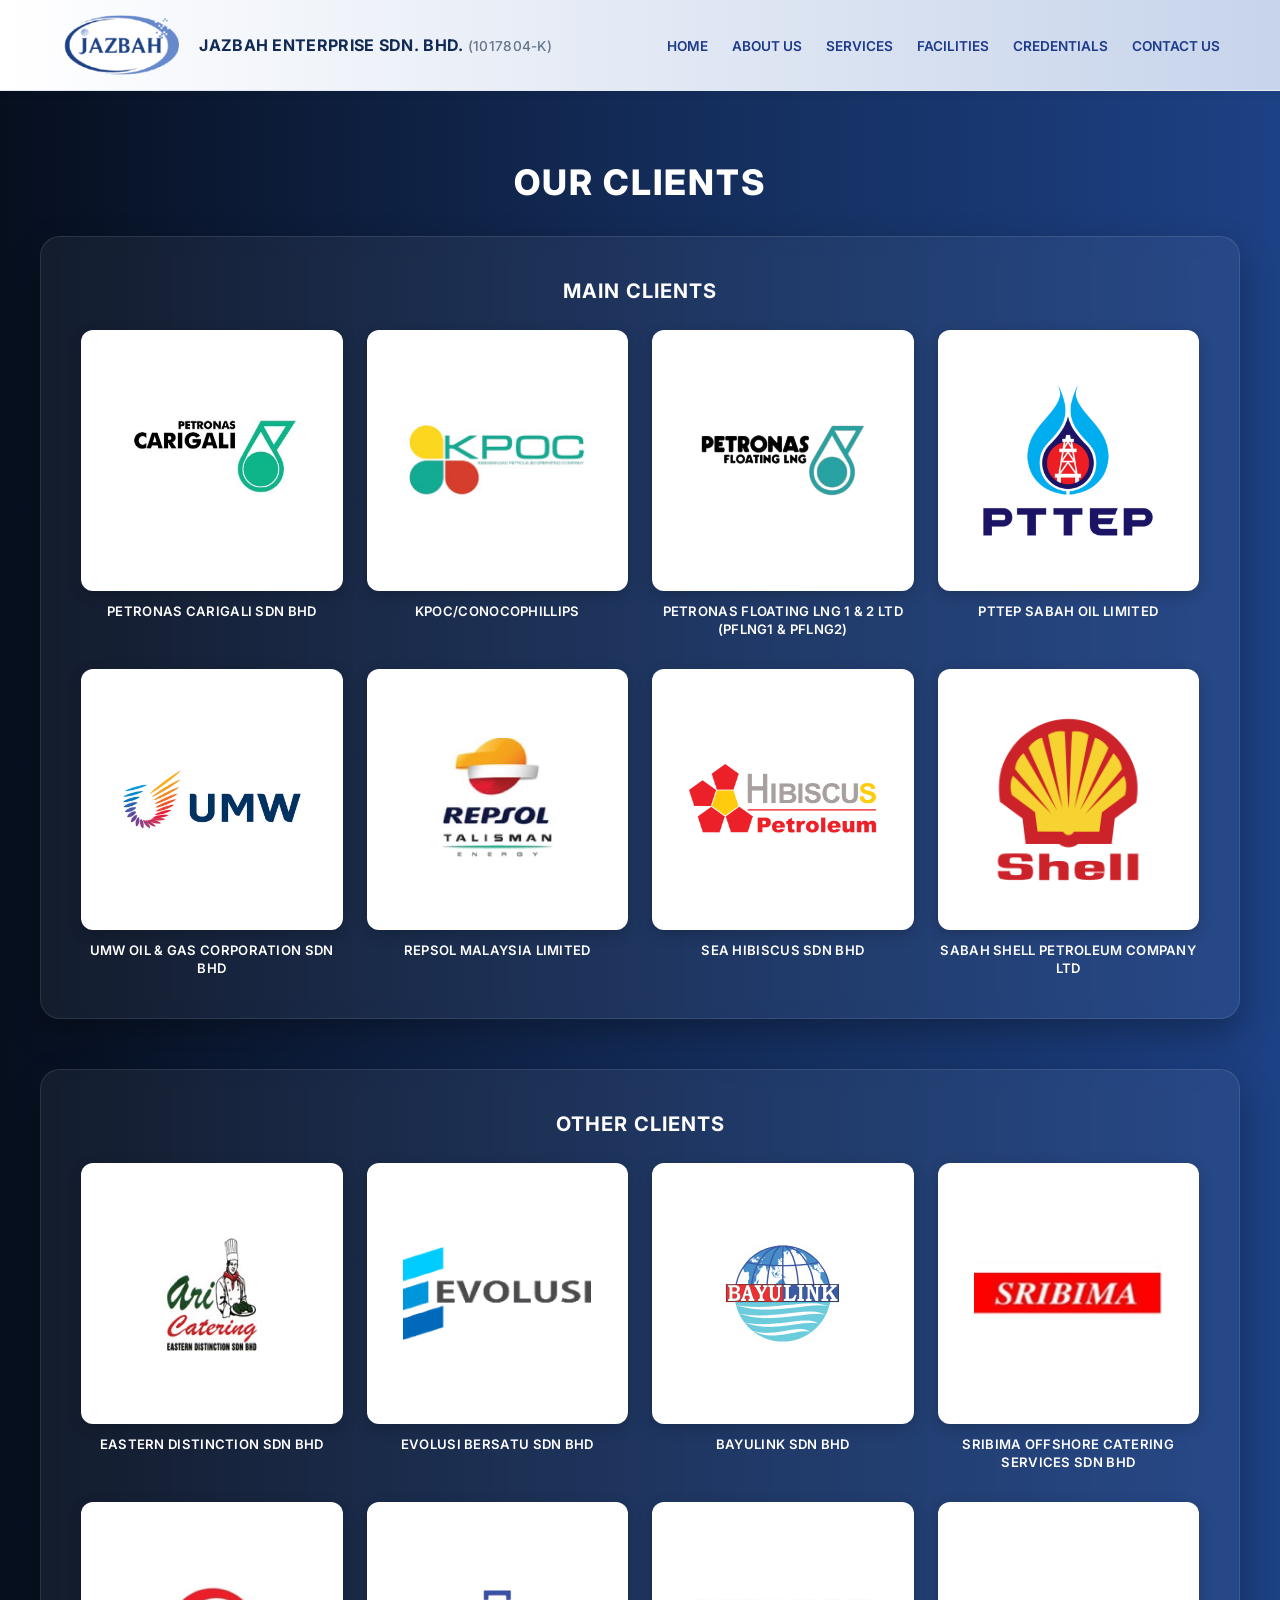
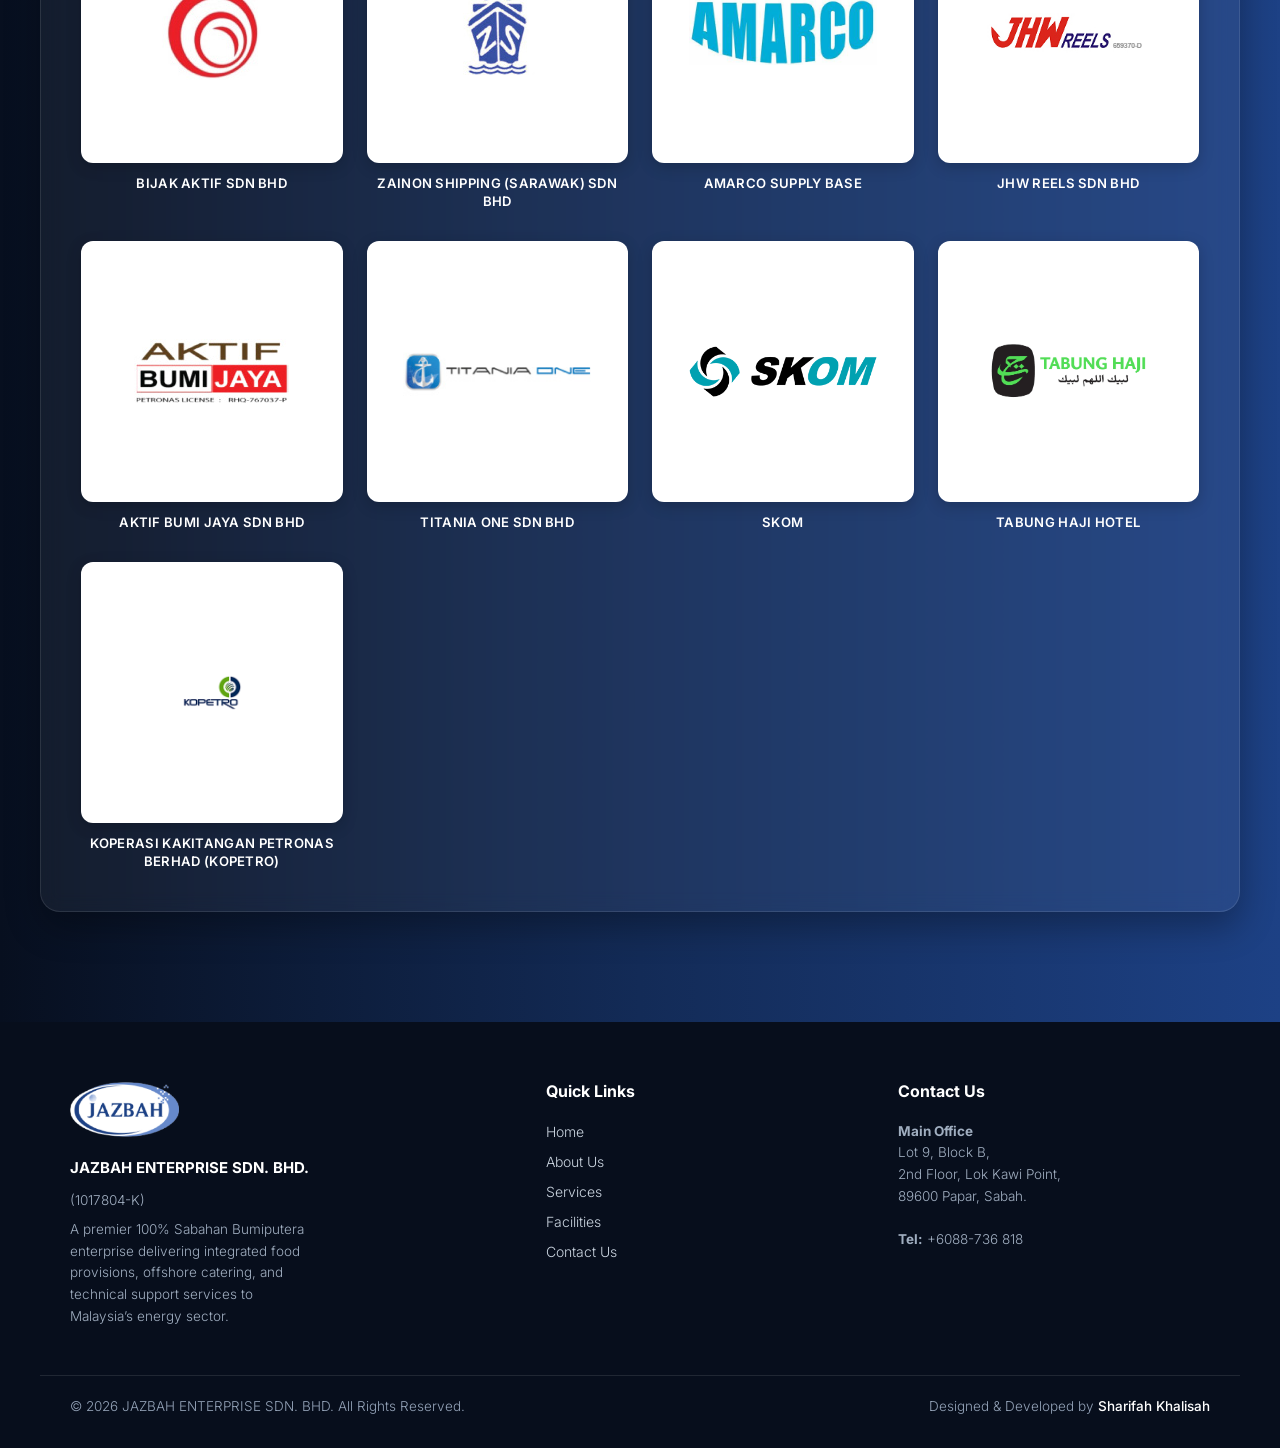
<file: clients.html>
<!DOCTYPE html>
<html lang="en">
<head>
    <meta charset="UTF-8">
    <meta name="viewport" content="width=device-width, initial-scale=1.0">
    <title>Jazbah Enterprise | Our Clients</title>
    
    <link rel="preconnect" href="https://fonts.googleapis.com">
    <link rel="preconnect" href="https://fonts.gstatic.com" crossorigin>
    <link href="https://fonts.googleapis.com/css2?family=Montserrat:wght@400;500;600;700;800&display=swap" rel="stylesheet">
    
    <link rel="stylesheet" href="css/style.css">
</head>
<body>

    <header class="main-header">
    <div class="nav-container">
        <a href="index.html" class="logo-area">
            <img src="images/jazbah-logo.png" alt="Jazbah Logo" class="nav-logo">
            <span class="logo-text">JAZBAH ENTERPRISE SDN. BHD. <span class="reg-num">(1017804-K)</span></span>
        </a>
        
        <!-- HAMBURGER BUTTON (MOBILE) -->
        <button class="hamburger-btn" id="hamburgerBtn" aria-label="Toggle Navigation">
            <span class="bar"></span>
            <span class="bar"></span>
            <span class="bar"></span>
        </button>

        <nav class="navbar" id="navMenu">  
            <ul class="nav-links">
                <!-- Tukar class="active" mengikut halaman fail masing-masing -->
                <li><a href="index.html">Home</a></li>
                <li><a href="about.html">About Us</a></li>
                <li><a href="services.html">Services</a></li>
                <li><a href="facilities.html">Facilities</a></li>
                <li class="dropdown">
                    <a href="javascript:void(0);" class="dropdown-trigger">Credentials</a>
                    <ul class="dropdown-menu">
                        <li><a href="projects.html">Projects</a></li>
                        <li><a href="clients.html" class="active">Clients</a></li>
                        <li><a href="license.html">License</a></li>
                    </ul>
                </li>
                <li><a href="contact.html">Contact Us</a></li>
            </ul>
        </nav>
    </div>
</header>

    <!-- CLIENTS SECTION -->
    <section class="clients-section">
        <div class="section-container">
            
            <div class="clients-header">
                <h2 class="clients-title">OUR CLIENTS</h2>
            </div>

            <!-- MAIN CLIENTS (8 CLIENTS) -->
<div class="clients-card">
    <h3 class="clients-subtitle">MAIN CLIENTS</h3>
    <div class="clients-grid main-clients-grid">
        
        <div class="client-item">
            <div class="client-box"><img src="images/client1.jpg" alt="Petronas Carigali"></div>
            <span class="client-name">PETRONAS CARIGALI SDN BHD</span>
        </div>

        <div class="client-item">
            <div class="client-box"><img src="images/kpoc.png" alt="KPOC"></div>
            <span class="client-name">KPOC/CONOCOPHILLIPS</span>
        </div>

        <div class="client-item">
            <div class="client-box"><img src="images/petronasfloating.png" alt="Petronas Floating LNG"></div>
            <span class="client-name">PETRONAS FLOATING LNG 1 & 2 LTD
(PFLNG1 & PFLNG2)</span>
        </div>

        <div class="client-item">
            <div class="client-box"><img src="images/pttep.png" alt="PTTEP"></div>
            <span class="client-name">PTTEP SABAH OIL LIMITED</span>
        </div>

        <div class="client-item">
            <div class="client-box"><img src="images/umw.jpg" alt="UMW Oil & Gas"></div>
            <span class="client-name">UMW OIL & GAS
CORPORATION 
SDN BHD</span>
        </div>

        <div class="client-item">
            <div class="client-box"><img src="images/repsol.jpg" alt="Repsol"></div>
            <span class="client-name">REPSOL MALAYSIA LIMITED</span>
        </div>

        <div class="client-item">
            <div class="client-box"><img src="images/sea.png" alt="Sapura Energy"></div>
            <span class="client-name">SEA HIBISCUS SDN BHD</span>
        </div>

        <div class="client-item">
            <div class="client-box"><img src="images/shell.png" alt="Shell Malaysia"></div>
            <span class="client-name">SABAH SHELL PETROLEUM COMPANY LTD</span>
        </div>

    </div>
</div>

           <!-- OTHER CLIENTS (13 CLIENTS) -->
<div class="clients-card other-clients-card">
    <h3 class="clients-subtitle">OTHER CLIENTS</h3>
    <div class="clients-grid other-clients-grid">

        <div class="client-item">
            <div class="client-box"><img src="images/aricat.jpg" alt="Aricat"></div>
            <span class="client-name">EASTERN DISTINCTION SDN BHD</span>
        </div>

        <div class="client-item">
            <div class="client-box"><img src="images/evolusi.png" alt="Evolusi Resources"></div>
            <span class="client-name">EVOLUSI BERSATU SDN BHD</span>
        </div>

        <div class="client-item">
            <div class="client-box"><img src="images/bayulink.png" alt="Bayulink"></div>
            <span class="client-name">BAYULINK SDN BHD</span>
        </div>

        <div class="client-item">
            <div class="client-box"><img src="images/sribima.jpg" alt="Sribima"></div>
            <span class="client-name">SRIBIMA OFFSHORE CATERING
SERVICES SDN BHD</span>
        </div>

        <div class="client-item">
            <div class="client-box"><img src="images/bijak.jpg" alt="Bijak"></div>
            <span class="client-name">BIJAK AKTIF SDN BHD </span>
        </div>

        <div class="client-item">
            <div class="client-box"><img src="images/zainon.jpg" alt="Zainon Enterprise"></div>
            <span class="client-name">ZAINON SHIPPING
(SARAWAK) SDN BHD</span>
        </div>

        <div class="client-item">
            <div class="client-box"><img src="images/amarco.jpg" alt="Amarco"></div>
            <span class="client-name">AMARCO SUPPLY BASE</span>
        </div>

        <div class="client-item">
            <div class="client-box"><img src="images/jhw.jpg" alt="JHW Offshore"></div>
            <span class="client-name">JHW REELS SDN BHD</span>
        </div>

        <div class="client-item">
            <div class="client-box"><img src="images/aktif.jpg" alt="Aktif Sekilas"></div>
            <span class="client-name">AKTIF BUMI JAYA SDN BHD</span>
        </div>

        <div class="client-item">
            <div class="client-box"><img src="images/titania.jpg" alt="Titania"></div>
            <span class="client-name">TITANIA ONE 
SDN BHD</span>
        </div>

        <div class="client-item">
            <div class="client-box"><img src="images/skom.png" alt="SKOMade"></div>
            <span class="client-name">SKOM</span>
        </div>

        <div class="client-item">
            <div class="client-box"><img src="images/tbghaji.png" alt="Tabung Haji"></div>
            <span class="client-name">Tabung Haji Hotel</span>
        </div>

        <div class="client-item">
            <div class="client-box"><img src="images/kopetro.png" alt="Kopetro"></div>
            <span class="client-name">KOPERASI KAKITANGAN PETRONAS
BERHAD (KOPETRO)</span>
        </div>

    </div>
</div>

        </div>
    </section>

    <footer class="main-footer">
    <div class="footer-container">
        <div class="footer-logo">
            <img src="images/jazbah-logo.png" alt="Jazbah Logo" class="footer-logo-img">
            <p class="company-name">JAZBAH ENTERPRISE SDN. BHD.</p>
            <p class="reg-num">(1017804-K)</p>
            <p class="footer-desc">A premier 100% Sabahan Bumiputera<br>enterprise delivering integrated food<br> provisions, offshore catering, and <br>technical support services to<br> Malaysia’s energy sector.</p>
        </div>
        <div class="footer-nav">
            <p class="footer-title">Quick Links</p>
            <ul class="footer-nav-links">
                <li><a href="index.html">Home</a></li>
                <li><a href="about.html">About Us</a></li>
                <li><a href="services.html">Services</a></li>
                <li><a href="facilities.html">Facilities</a></li>
                <li><a href="contact.html">Contact Us</a></li>
            </ul>
        </div>
        <div class="footer-contact">
            <p class="footer-title">Contact Us</p>
            <p><strong>Main Office</strong><br>
            Lot 9, Block B,<br>
            2nd Floor, Lok Kawi Point,<br>
            89600 Papar, Sabah.<br><br>
            <strong>Tel:</strong> +6088-736 818</p>
        </div>
    </div>

    <div class="footer-bottom">
        <p>&copy; 2026 JAZBAH ENTERPRISE SDN. BHD. All Rights Reserved.</p>
        <p class="developer-credit">
            Designed & Developed by <a href="https://www.linkedin.com/in/sharifah-khalisah-a004b9307" target="_blank" rel="noopener noreferrer">Sharifah Khalisah</a>
        </p>
    </div>
</footer>
    
    <script>
        document.addEventListener("DOMContentLoaded", function () {
            const hamburgerBtn = document.getElementById('hamburgerBtn');
            const navMenu = document.getElementById('navMenu');

            if (hamburgerBtn && navMenu) {
                hamburgerBtn.addEventListener('click', function () {
                    hamburgerBtn.classList.toggle('active');
                    navMenu.classList.toggle('active');
                });
            }
        });
    </script>
    
</body>
</html>
</file>
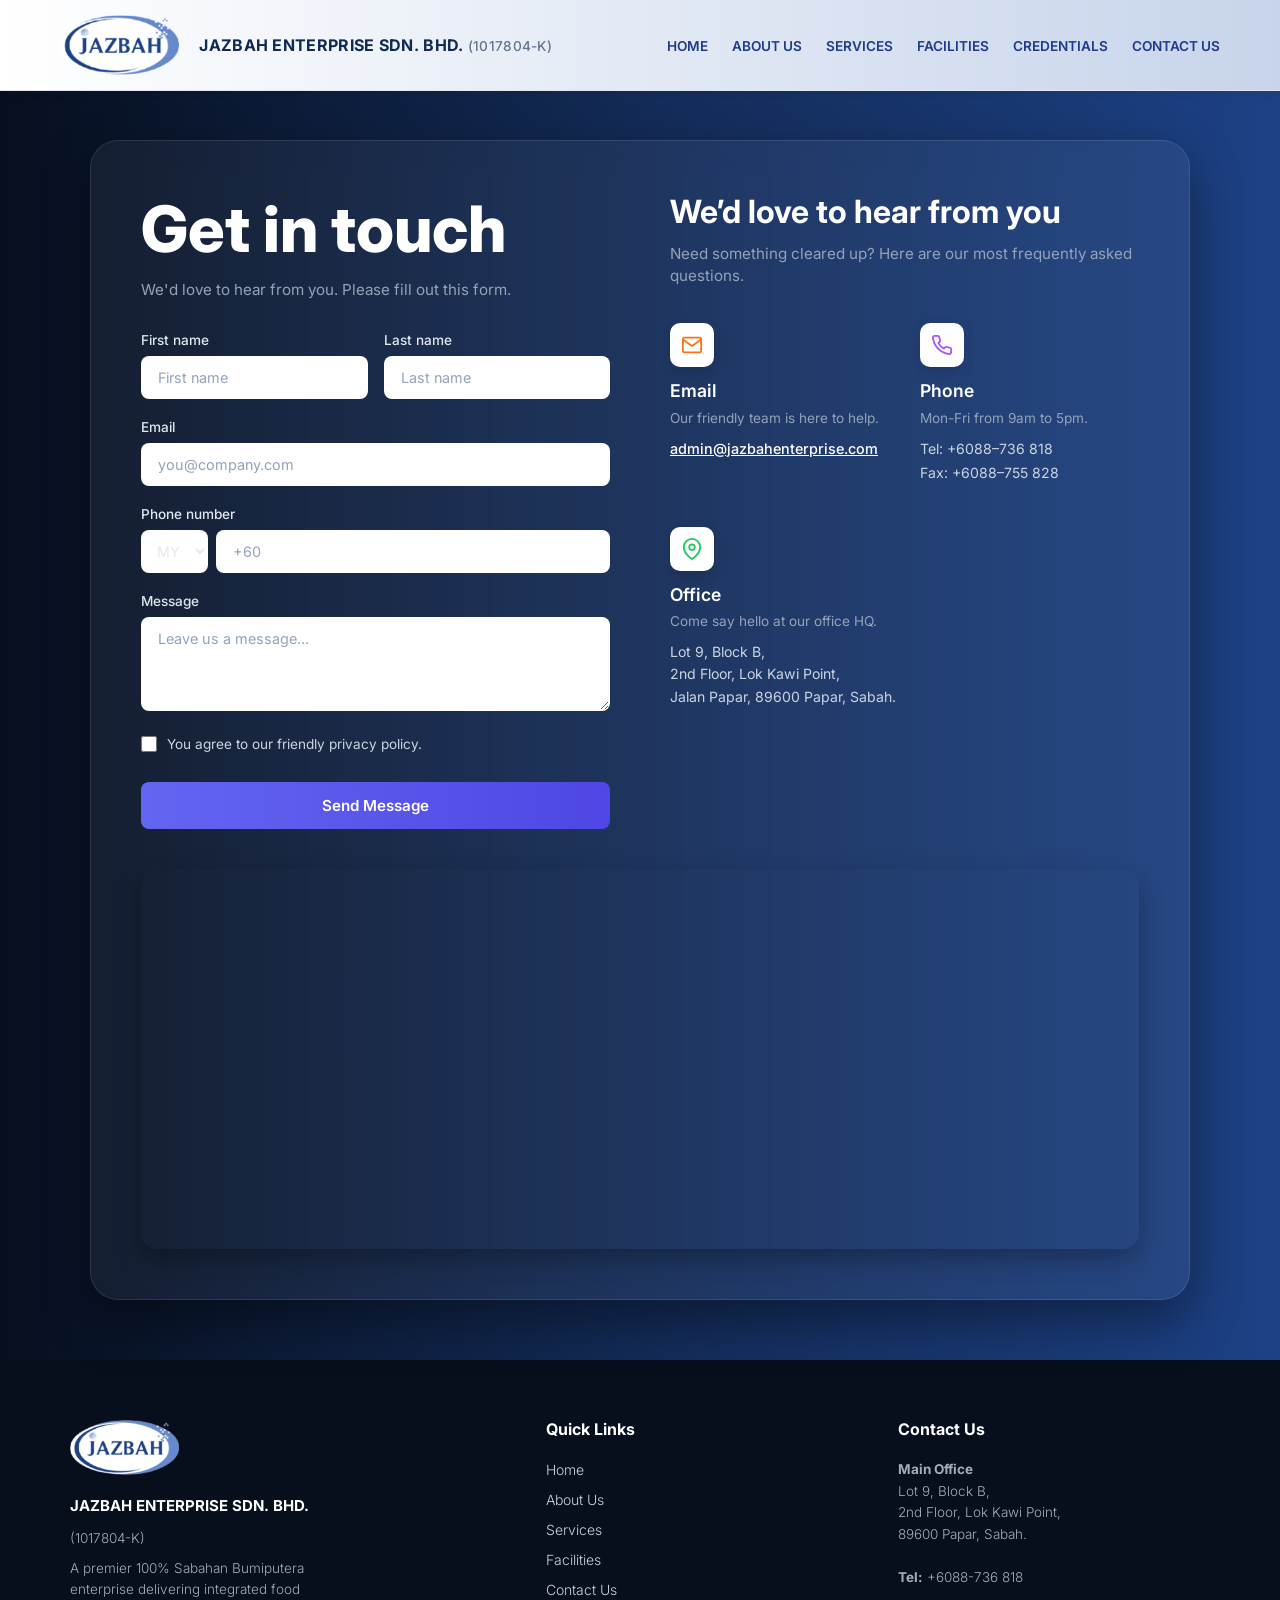
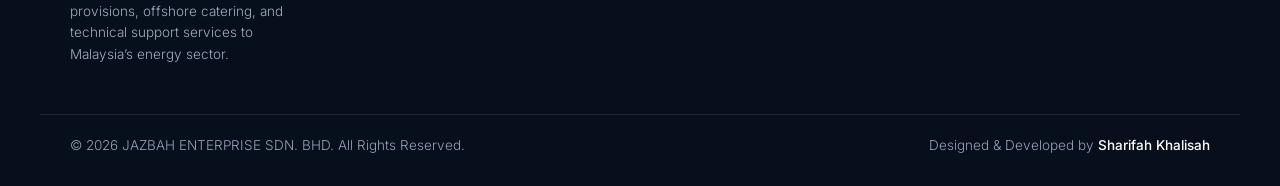
<file: contact.html>
<!DOCTYPE html>
<html lang="en">
<head>
    <meta charset="UTF-8">
    <meta name="viewport" content="width=device-width, initial-scale=1.0">
    <title>Jazbah Enterprise | Empowering Sabah's Energy Sector</title>
    
    <link rel="preconnect" href="https://fonts.googleapis.com">
    <link rel="preconnect" href="https://fonts.gstatic.com" crossorigin>
    <link href="https://fonts.googleapis.com/css2?family=Montserrat:wght@400;500;600;700&display=swap" rel="stylesheet">
    
    <link rel="stylesheet" href="css/style.css?v=1.1">
    <!-- CSS POPUP MODAL -->
    <style>
        .modal-overlay {
            position: fixed;
            top: 0;
            left: 0;
            width: 100%;
            height: 100%;
            background: rgba(0, 0, 0, 0.6);
            backdrop-filter: blur(5px);
            display: flex;
            align-items: center;
            justify-content: center;
            z-index: 9999;
            opacity: 0;
            visibility: hidden;
            transition: opacity 0.3s ease, visibility 0.3s ease;
        }

        .modal-overlay.active {
            opacity: 1 !important;
            visibility: visible !important;
        }

        .modal-card {
            background: #ffffff;
            padding: 35px 30px;
            border-radius: 16px;
            text-align: center;
            max-width: 400px;
            width: 90%;
            box-shadow: 0 20px 40px rgba(0, 0, 0, 0.3);
            transform: scale(0.8);
            transition: transform 0.3s ease;
        }

        .modal-overlay.active .modal-card {
            transform: scale(1);
        }

        .modal-icon {
            width: 60px;
            height: 60px;
            background-color: #dcfce7;
            color: #16a34a;
            border-radius: 50%;
            display: flex;
            align-items: center;
            justify-content: center;
            margin: 0 auto 15px auto;
        }

        .modal-title {
            font-size: 1.4rem;
            font-weight: 700;
            color: #0f172a;
            margin-bottom: 8px;
        }

        .modal-message {
            font-size: 0.95rem;
            color: #475569;
            line-height: 1.5;
            margin-bottom: 24px;
        }

        .btn-modal-close {
            background-color: #102a54;
            color: #ffffff;
            border: none;
            padding: 12px 28px;
            font-size: 0.95rem;
            font-weight: 600;
            border-radius: 8px;
            cursor: pointer;
            transition: background-color 0.2s ease;
        }

        .btn-modal-close:hover {
            background-color: #1d4185;
        }
    </style>
</head>
<body>

    <header class="main-header">
    <div class="nav-container">
        <a href="index.html" class="logo-area">
            <img src="images/jazbah-logo.png" alt="Jazbah Logo" class="nav-logo">
            <span class="logo-text">JAZBAH ENTERPRISE SDN. BHD. <span class="reg-num">(1017804-K)</span></span>
        </a>
        
        <!-- HAMBURGER BUTTON (MOBILE) -->
        <button class="hamburger-btn" id="hamburgerBtn" aria-label="Toggle Navigation">
            <span class="bar"></span>
            <span class="bar"></span>
            <span class="bar"></span>
        </button>

        <nav class="navbar" id="navMenu">  
            <ul class="nav-links">
                <!-- Tukar class="active" mengikut halaman fail masing-masing -->
                <li><a href="index.html">Home</a></li>
                <li><a href="about.html">About Us</a></li>
                <li><a href="services.html">Services</a></li>
                <li><a href="facilities.html">Facilities</a></li>
                <li class="dropdown">
                    <a href="javascript:void(0);" class="dropdown-trigger">Credentials</a>
                    <ul class="dropdown-menu">
                        <li><a href="projects.html">Projects</a></li>
                        <li><a href="clients.html">Clients</a></li>
                        <li><a href="license.html">License</a></li>
                    </ul>
                </li>
                <li><a href="contact.html" class="active">Contact Us</a></li>
            </ul>
        </nav>
    </div>
</header>

<main class="contact-section">
  <div class="contact-card">
    
    <!-- 1. BAHAGIAN ATAS: FORM (KIRI) & INFO (KANAN) -->
    <div class="contact-grid">
      
      <!-- BORANG (KIRI) -->
      <section class="contact-form-wrapper">
        <h1 class="form-title">Get in touch</h1>
        <p class="form-subtitle">We'd love to hear from you. Please fill out this form.</p>
        
        <form id="contactForm" class="contact-form">
          <div class="form-row">
            <div class="form-group">
              <label for="firstName">First name</label>
              <input type="text" id="firstName" name="First Name" placeholder="First name" required>
            </div>
            <div class="form-group">
              <label for="lastName">Last name</label>
              <input type="text" id="lastName" name="Last Name" placeholder="Last name" required>
            </div>
          </div>

          <div class="form-group">
            <label for="email">Email</label>
            <input type="email" id="email" name="Sender Email" placeholder="you@company.com" required>
          </div>

          <div class="form-group">
            <label for="phoneNumber">Phone number</label>
            <div class="phone-input-wrapper">
              <select id="countryCode" name="Country Code">
                <option value="MY">MY</option>
              </select>
              <input type="tel" id="phoneNumber" name="Phone Number" placeholder="+60" required>
            </div>
          </div>

          <div class="form-group">
            <label for="message">Message</label>
            <textarea id="message" name="Message Body" rows="4" placeholder="Leave us a message..." required></textarea>
          </div>

          <div class="form-checkbox">
            <input type="checkbox" id="privacyPolicy" name="Agreed to Privacy Policy" value="Yes" required>
            <label for="privacyPolicy">You agree to our friendly privacy policy.</label>
          </div>

          <button type="submit" id="submitBtn" class="btn-submit">Send Message</button>
        </form>
      </section>

      <!-- MAKLUMAT SYARIKAT (KANAN) -->
      <section class="contact-info-wrapper">
        <h2 class="info-main-title">We’d love to hear from you</h2>
        <p class="info-main-subtitle">Need something cleared up? Here are our most frequently asked questions.</p>
        
        <div class="info-blocks-grid">
          <div class="info-block">
            <div class="info-icon">
              <svg width="22" height="22" viewBox="0 0 24 24" fill="none" stroke="#f97316" stroke-width="2"><path d="M4 4h16c1.1 0 2 .9 2 2v12c0 1.1-.9 2-2 2H4c-1.1 0-2-.9-2-2V6c0-1.1.9-2 2-2z"></path><polyline points="22,6 12,13 2,6"></polyline></svg>
            </div>
            <div class="info-content">
              <h3>Email</h3>
              <p class="info-desc">Our friendly team is here to help.</p>
              <a href="mailto:admin@jazbahenterprise.com" class="info-link">admin@jazbahenterprise.com</a>
            </div>
          </div>

          <div class="info-block">
            <div class="info-icon">
              <svg width="22" height="22" viewBox="0 0 24 24" fill="none" stroke="#a855f7" stroke-width="2"><path d="M22 16.92v3a2 2 0 0 1-2.18 2 19.79 19.79 0 0 1-8.63-3.07 19.5 19.5 0 0 1-6-6 19.79 19.79 0 0 1-3.07-8.67A2 2 0 0 1 4.11 2h3a2 2 0 0 1 2 1.72 12.84 12.84 0 0 0 .7 2.81 2 2 0 0 1-.45 2.11L8.09 9.91a16 16 0 0 0 6 6l1.27-1.27a2 2 0 0 1 2.11-.45 12.84 12.84 0 0 0 2.81.7A2 2 0 0 1 22 16.92z"></path></svg>
            </div>
            <div class="info-content">
              <h3>Phone</h3>
              <p class="info-desc">Mon-Fri from 9am to 5pm.</p>
              <p class="info-detail">Tel: +6088–736 818</p>
              <p class="info-detail">Fax: +6088–755 828</p>
            </div>
          </div>

          <div class="info-block full-width-block">
            <div class="info-icon">
              <svg width="22" height="22" viewBox="0 0 24 24" fill="none" stroke="#22c55e" stroke-width="2"><path d="M21 10c0 7-9 13-9 13s-9-6-9-13a9 9 0 0 1 18 0z"></path><circle cx="12" cy="10" r="3"></circle></svg>
            </div>
            <div class="info-content">
              <h3>Office</h3>
              <p class="info-desc">Come say hello at our office HQ.</p>
              <address class="office-address">
                    Lot 9, Block B,<br>
                    2nd Floor, Lok Kawi Point,<br>
                    Jalan Papar, 89600 Papar, Sabah.<br>
              </address>
            </div>
          </div>
        </div>
      </section>

    </div>

    <!-- 2. BAHAGIAN BAWAH: GOOGLE MAPS -->
    <div class="map-container">
      <iframe 
        src="https://www.google.com/maps/embed?pb=!1m18!1m12!1m3!1d3969.043594040928!2d116.04110687588301!3d5.837077694145417!2m3!1f0!2f0!3f0!3m2!1i1024!2i768!4f13.1!3m3!1m2!1s0x323b60aae63ec181%3A0xd6493cbe1e88f9f1!2sJazbah%20Enterprise%20Sdn%20Bhd!5e0!3m2!1sen!2smy!4v1700000000000!5m2!1sen!2smy" 
        width="100%" 
        height="380" 
        style="border:0;" 
        allowfullscreen="" 
        loading="lazy">
      </iframe>
    </div>

  </div>
</main>

<div class="modal-overlay" id="successModal">
    <div class="modal-card">
        <div class="modal-icon">
            <svg width="32" height="32" viewBox="0 0 24 24" fill="none" stroke="currentColor" stroke-width="2.5" stroke-linecap="round" stroke-linejoin="round">
                <polyline points="20 6 9 17 4 12"></polyline>
            </svg>
        </div>
        <h3 class="modal-title">Message Sent!</h3>
        <p class="modal-message">Thank you for reaching out to Jazbah Enterprise. Our team will get back to you shortly.</p>
        <button class="btn-modal-close" id="closeModalBtn">OK</button>
    </div>
</div>

<footer class="main-footer">
    <div class="footer-container">
        <div class="footer-logo">
            <img src="images/jazbah-logo.png" alt="Jazbah Logo" class="footer-logo-img">
            <p class="company-name">JAZBAH ENTERPRISE SDN. BHD.</p>
            <p class="reg-num">(1017804-K)</p>
            <p class="footer-desc">A premier 100% Sabahan Bumiputera<br>enterprise delivering integrated food<br> provisions, offshore catering, and <br>technical support services to<br> Malaysia’s energy sector.</p>
        </div>
        <div class="footer-nav">
            <p class="footer-title">Quick Links</p>
            <ul class="footer-nav-links">
                <li><a href="index.html">Home</a></li>
                <li><a href="about.html">About Us</a></li>
                <li><a href="services.html">Services</a></li>
                <li><a href="facilities.html">Facilities</a></li>
                <li><a href="contact.html">Contact Us</a></li>
            </ul>
        </div>
        <div class="footer-contact">
            <p class="footer-title">Contact Us</p>
            <p><strong>Main Office</strong><br>
            Lot 9, Block B,<br>
            2nd Floor, Lok Kawi Point,<br>
            89600 Papar, Sabah.<br><br>
            <strong>Tel:</strong> +6088-736 818</p>
        </div>
    </div>

    <div class="footer-bottom">
        <p>&copy; 2026 JAZBAH ENTERPRISE SDN. BHD. All Rights Reserved.</p>
        <p class="developer-credit">
            Designed & Developed by <a href="https://www.linkedin.com/in/sharifah-khalisah-a004b9307" target="_blank" rel="noopener noreferrer">Sharifah Khalisah</a>
        </p>
    </div>
</footer>

<!-- JAVASCRIPT FOR WEB3FORMS, POPUP & HAMBURGER MENU -->
<script>
  document.addEventListener('DOMContentLoaded', function () {
    // 1. HAMBURGER MENU TOGGLE
    const hamburgerBtn = document.getElementById('hamburgerBtn');
    const navMenu = document.getElementById('navMenu');

    if (hamburgerBtn && navMenu) {
      hamburgerBtn.addEventListener('click', function () {
        hamburgerBtn.classList.toggle('active');
        navMenu.classList.toggle('active');
      });
    }

    // 2. CONTACT FORM & POPUP MODAL (Hanya run kalau form wujud pada page)
    const contactForm = document.getElementById('contactForm');
    const submitBtn = document.getElementById('submitBtn');
    const successModal = document.getElementById('successModal');
    const closeModalBtn = document.getElementById('closeModalBtn');

    if (contactForm) {
      contactForm.addEventListener('submit', function (e) {
        e.preventDefault();

        // UI Feedback: Change button text while sending
        submitBtn.innerText = "Sending...";
        submitBtn.disabled = true;

        const formData = new FormData(contactForm);
        
        // Web3Forms Access Key
        formData.append("access_key", "a3f6810f-e167-44a2-a1a5-b74d06889c3a");

        fetch("https://api.web3forms.com/submit", {
          method: "POST",
          body: formData
        })
        .then(async (response) => {
          if (response.status === 200) {
            // Show Modal Popup on Success
            if (successModal) successModal.classList.add('active');
            contactForm.reset();
          } else {
            alert("Failed to send message. Please check your inputs.");
          }
        })
        .catch(error => {
          console.error(error);
          alert("An error occurred. Please try again.");
        })
        .finally(() => {
          submitBtn.innerText = "Send Message";
          submitBtn.disabled = false;
        });
      });
    }

    if (closeModalBtn && successModal) {
      closeModalBtn.addEventListener('click', function () {
        successModal.classList.remove('active');
      });

      successModal.addEventListener('click', function (e) {
        if (e.target === successModal) {
          successModal.classList.remove('active');
        }
      });
    }
  });
</script>

</body>
</html>
</file>
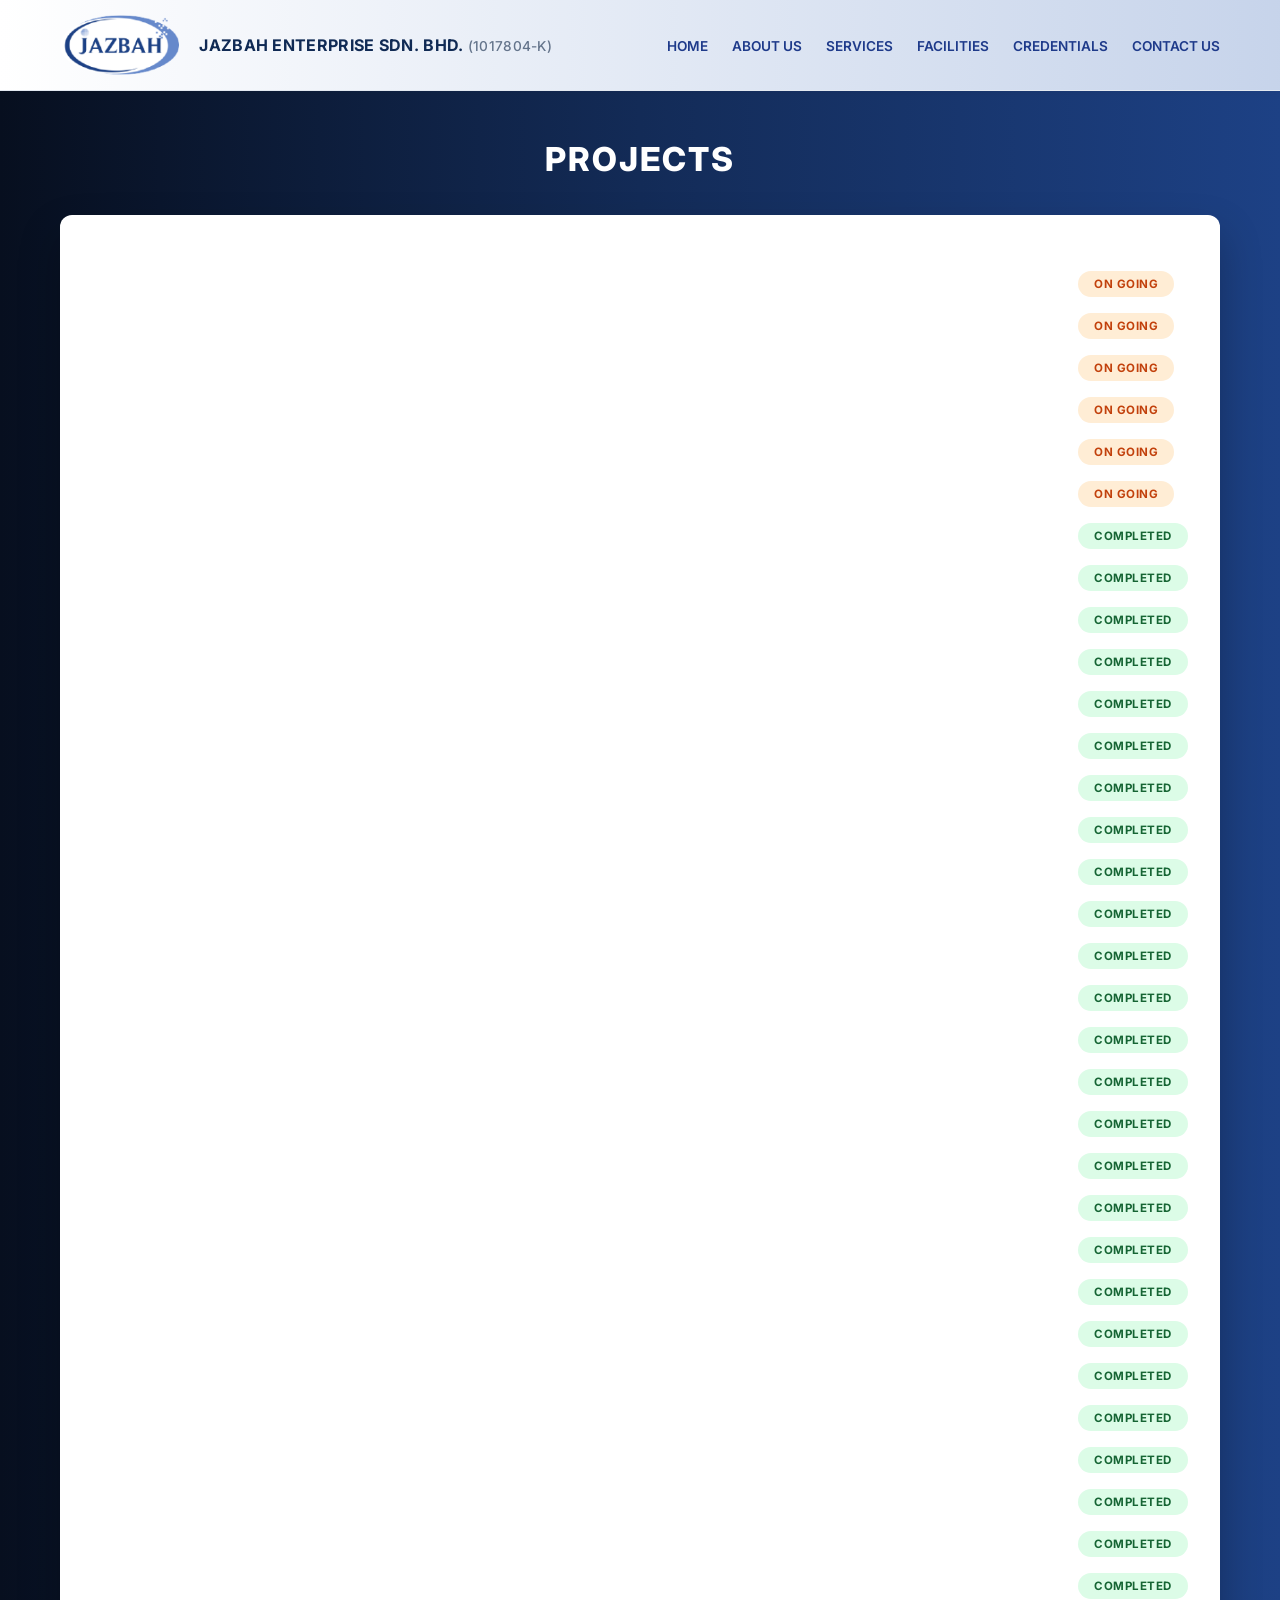
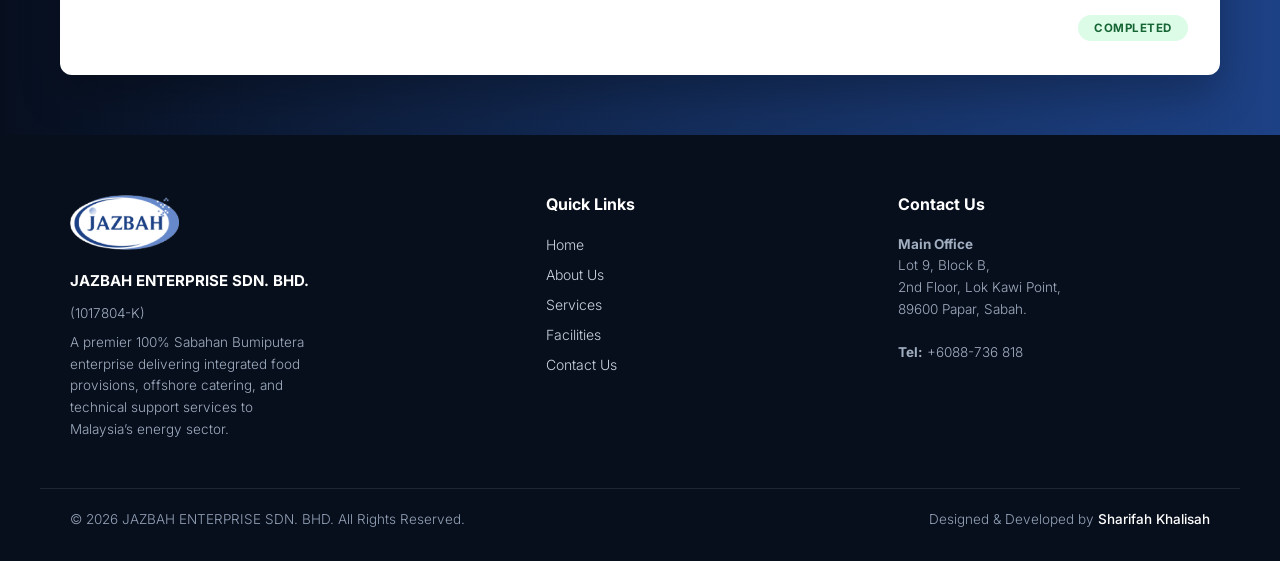
<file: projects.html>
<!DOCTYPE html>
<html lang="en">
<head>
    <meta charset="UTF-8">
    <meta name="viewport" content="width=device-width, initial-scale=1.0">
    <title>Jazbah Enterprise | Projects</title>
    
    <link rel="preconnect" href="https://fonts.googleapis.com">
    <link rel="preconnect" href="https://fonts.gstatic.com" crossorigin>
    <link href="https://fonts.googleapis.com/css2?family=Montserrat:wght@400;500;600;700;800&display=swap" rel="stylesheet">
    
    <!-- DataTables CSS -->
    <link rel="stylesheet" href="https://cdn.datatables.net/1.13.7/css/jquery.dataTables.min.css">
    
    <!-- Custom Style -->
    <link rel="stylesheet" href="css/style.css">
</head>
<body>

    <header class="main-header">
    <div class="nav-container">
        <a href="index.html" class="logo-area">
            <img src="images/jazbah-logo.png" alt="Jazbah Logo" class="nav-logo">
            <span class="logo-text">JAZBAH ENTERPRISE SDN. BHD. <span class="reg-num">(1017804-K)</span></span>
        </a>
        
        <!-- HAMBURGER BUTTON (MOBILE) -->
        <button class="hamburger-btn" id="hamburgerBtn" aria-label="Toggle Navigation">
            <span class="bar"></span>
            <span class="bar"></span>
            <span class="bar"></span>
        </button>

        <nav class="navbar" id="navMenu">  
            <ul class="nav-links">
                <!-- Tukar class="active" mengikut halaman fail masing-masing -->
                <li><a href="index.html">Home</a></li>
                <li><a href="about.html">About Us</a></li>
                <li><a href="services.html">Services</a></li>
                <li><a href="facilities.html">Facilities</a></li>
                <li class="dropdown">
                    <a href="javascript:void(0);" class="dropdown-trigger">Credentials</a>
                    <ul class="dropdown-menu">
                        <li><a href="projects.html" class="active" >Projects</a></li>
                        <li><a href="clients.html">Clients</a></li>
                        <li><a href="license.html">License</a></li>
                    </ul>
                </li>
                <li><a href="contact.html">Contact Us</a></li>
            </ul>
        </nav>
    </div>
</header>

    <!-- PROJECTS MAIN SECTION -->
    <main class="projects-section">
        <h1 class="projects-title">PROJECTS</h1>

        <div class="projects-card">
            <table id="projectsTable" class="display" style="width:100%">
                <thead>
                    <tr>
                        <th>CLIENT</th>
                        <th>OPERATIONAL SCOPE & LOCATION</th>
                        <th>DURATION</th>
                        <th>VALUE</th>
                        <th>STATUS</th>
                    </tr>
                </thead>
                <tbody>
                    <!-- ================= ON-GOING PROJECTS ================= -->
                    <tr>
                        <td>SABAH SHELL PETROLEUM COMPANY LTD</td>
                        <td>OFFSHORE CATERING & RELATED SERVICES</td>
                        <td>MAY 2025 – APRIL 2031</td>
                        <td>RM 65,000,000.00</td>
                        <td><span class="badge ongoing">ON GOING</span></td>
                    </tr>
                    <tr>
                        <td>PETRONAS CARIGALI SDN BHD</td>
                        <td>OFFSHORE CATERING & RELATED SERVICES</td>
                        <td>OCT 2023 – SEPT 2026</td>
                        <td>RM 34,263,751.50</td>
                        <td><span class="badge ongoing">ON GOING</span></td>
                    </tr>
                    <tr>
                        <td>PTTEP OIL LIMITED</td>
                        <td>OFFSHORE CATERING & RELATED SERVICES</td>
                        <td>DEC 2025 – DEC 2028</td>
                        <td>RM 8,959,116.12</td>
                        <td><span class="badge ongoing">ON GOING</span></td>
                    </tr>
                    <tr>
                        <td>SEA HIBISCUS SDN BHD</td>
                        <td>OFFSHORE CATERING & RELATED SERVICES</td>
                        <td>AUG 2023 – JULY 2026</td>
                        <td>RM 9,824,800.86</td>
                        <td><span class="badge ongoing">ON GOING</span></td>
                    </tr>
                    <tr>
                        <td>PETRONAS FLOATING LNG 1 LTD</td>
                        <td>OFFSHORE CATERING & RELATED SERVICES</td>
                        <td>APRIL 2024 – APRIL 2027</td>
                        <td>RM 9,360,000.00</td>
                        <td><span class="badge ongoing">ON GOING</span></td>
                    </tr>
                    <tr>
                        <td>PETRONAS FLOATING LNG 2 LTD</td>
                        <td>OFFSHORE CATERING & RELATED SERVICES</td>
                        <td>APRIL 2024 – APRIL 2027</td>
                        <td>RM 10,080,000.00</td>
                        <td><span class="badge ongoing">ON GOING</span></td>
                    </tr>

                    <!-- ================= COMPLETED PROJECTS: CATERING ================= -->
                    <tr>
                        <td>PETRONAS LNG 2 LTD (PFLNG2)</td>
                        <td>OFFSHORE CATERING (ROTAN FIELD)</td>
                        <td>23 DEC 2021 – 22 APR 2024</td>
                        <td>RM 4,300,000.00</td>
                        <td><span class="badge completed">COMPLETED</span></td>
                    </tr>
                    <tr>
                        <td>PETRONAS LNG 1 LTD (PFLNG1)</td>
                        <td>OFFSHORE CATERING (KEBABANGAN FIELD)</td>
                        <td>26 APR 2021 – 22 APR 2024</td>
                        <td>RM 6,500,000.00</td>
                        <td><span class="badge completed">COMPLETED</span></td>
                    </tr>
                    <tr>
                        <td>PETRONAS CARIGALI SDN BHD</td>
                        <td>OFFSHORE CATERING (SOUTHERN SABAH)</td>
                        <td>01 OCT 2017 – 30 SEPT 2018</td>
                        <td>RM 6,000,000.00</td>
                        <td><span class="badge completed">COMPLETED</span></td>
                    </tr>
                    <tr>
                        <td>PETRONAS CARIGALI SDN BHD</td>
                        <td>OFFSHORE CATERING (FLOATEL SEA AARYAN, MIRI)</td>
                        <td>14 MAY 2014 – 26 SEPT 2016</td>
                        <td>RM 24,000,000.00</td>
                        <td><span class="badge completed">COMPLETED</span></td>
                    </tr>
                    <tr>
                        <td>EXXONMOBIL EXPLORATION & PRODUCTION MALAYSIA INC.</td>
                        <td>OFFSHORE CATERING (MV SK REELS, KEMAMAN)</td>
                        <td>01 AUG 2014 – 31 DEC 2015</td>
                        <td>RM 5,000,000.00</td>
                        <td><span class="badge completed">COMPLETED</span></td>
                    </tr>

                    <!-- ================= COMPLETED PROJECTS: FOOD PROVISION ================= -->
                    <tr>
                        <td>AKTIF BUMI JAYA SDN BHD</td>
                        <td>FOOD PROVISION SUPPLY (LABUAN FT)</td>
                        <td>01 MAR 2020 – 31 MAY 2020</td>
                        <td>RM 200,000.00 / MO</td>
                        <td><span class="badge completed">COMPLETED</span></td>
                    </tr>
                    <tr>
                        <td>BAYULINK SDN BHD</td>
                        <td>FOOD PROVISION SUPPLY (ERB WEST & TEMBUNGO PLATFORMS)</td>
                        <td>2012 – 2016</td>
                        <td>RM 200,000 - RM 220,000 / MO</td>
                        <td><span class="badge completed">COMPLETED</span></td>
                    </tr>
                    <tr>
                        <td>BAYULINK SDN BHD</td>
                        <td>FOOD PROVISION SUPPLY (BARONIA & HIP PLATFORMS)</td>
                        <td>2010 – 2014</td>
                        <td>RM 200,000 - RM 220,000 / MO</td>
                        <td><span class="badge completed">COMPLETED</span></td>
                    </tr>
                    <tr>
                        <td>BAYULINK SDN BHD</td>
                        <td>FOOD PROVISION SUPPLY (IMS AMAN AISHAH BELAIT)</td>
                        <td>2010 – 2013</td>
                        <td>RM 100,000 - RM 180,000 / MO</td>
                        <td><span class="badge completed">COMPLETED</span></td>
                    </tr>
                    <tr>
                        <td>BAYULINK SDN BHD</td>
                        <td>FOOD PROVISION SUPPLY (MV DAYANG SARI)</td>
                        <td>2010 – 2013</td>
                        <td>RM 60,000 - RM 120,000 / MO</td>
                        <td><span class="badge completed">COMPLETED</span></td>
                    </tr>
                    <tr>
                        <td>AMARCO SUPPLY BASE SDN BHD</td>
                        <td>FOOD PROVISION SUPPLY (AMARCO CHEETAH)</td>
                        <td>2012 – 2014</td>
                        <td>RM 15,000 - RM 70,000 / MO</td>
                        <td><span class="badge completed">COMPLETED</span></td>
                    </tr>
                    <tr>
                        <td>AMARCO SUPPLY BASE SDN BHD</td>
                        <td>FOOD PROVISION SUPPLY (AMARCO LYNX, LEO, TIGER)</td>
                        <td>2012 – 2014</td>
                        <td>RM 10,000 - RM 20,000 / MO</td>
                        <td><span class="badge completed">COMPLETED</span></td>
                    </tr>
                    <tr>
                        <td>TITANIA ONE SDN BHD</td>
                        <td>FOOD PROVISION SUPPLY (MEO GLORY)</td>
                        <td>2012 – 2013</td>
                        <td>RM 10,000 - RM 80,000 / MO</td>
                        <td><span class="badge completed">COMPLETED</span></td>
                    </tr>
                    <tr>
                        <td>TITANIA ONE SDN BHD</td>
                        <td>FOOD PROVISION SUPPLY (SEA AARYAN)</td>
                        <td>2012 – 2013</td>
                        <td>RM 10,000 - RM 50,000 / MO</td>
                        <td><span class="badge completed">COMPLETED</span></td>
                    </tr>
                    <tr>
                        <td>EASTERN DISTINCTION SDN BHD</td>
                        <td>FOOD PROVISION SUPPLY (SETIA STATION 1)</td>
                        <td>2012 – 2015</td>
                        <td>RM 25,000 - RM 100,000 / MO</td>
                        <td><span class="badge completed">COMPLETED</span></td>
                    </tr>
                    <tr>
                        <td>EASTERN DISTINCTION SDN BHD</td>
                        <td>FOOD PROVISION SUPPLY (SARKU 300 / SARKU 2000)</td>
                        <td>2012 – 2015</td>
                        <td>RM 25,000 - RM 120,000 / MO</td>
                        <td><span class="badge completed">COMPLETED</span></td>
                    </tr>
                    <tr>
                        <td>EASTERN DISTINCTION SDN BHD</td>
                        <td>FOOD PROVISION SUPPLY (SK 2000)</td>
                        <td>2012 – 2015</td>
                        <td>RM 50,000 - RM 150,000 / MO</td>
                        <td><span class="badge completed">COMPLETED</span></td>
                    </tr>
                    <tr>
                        <td>BIJAK AKTIF SDN BHD</td>
                        <td>FOOD PROVISION SUPPLY (1K MERDEKA)</td>
                        <td>MAY 2013 – DEC 2013</td>
                        <td>RM 20,000 - RM 80,000 / MO</td>
                        <td><span class="badge completed">COMPLETED</span></td>
                    </tr>
                    <tr>
                        <td>TH HOTEL & RESIDENCE SDN BHD</td>
                        <td>FOOD PROVISION SUPPLY (TABUNG HAJI HOTEL)</td>
                        <td>MAR 2013 – NOV 2013</td>
                        <td>RM 50,000 - RM 110,000 / MO</td>
                        <td><span class="badge completed">COMPLETED</span></td>
                    </tr>
                    <tr>
                        <td>CTNS MARINE SDN BHD</td>
                        <td>FOOD PROVISION SUPPLY (STAR ARTEMIS)</td>
                        <td>AUG 2013 – MAR 2014</td>
                        <td>RM 5,000 - RM 20,000 / MO</td>
                        <td><span class="badge completed">COMPLETED</span></td>
                    </tr>
                    <tr>
                        <td>CTNS MARINE SDN BHD</td>
                        <td>FOOD PROVISION SUPPLY (SK DEEP SEA SS1)</td>
                        <td>AUG 2013 – MAR 2014</td>
                        <td>RM 80,000 - RM 250,000 / MO</td>
                        <td><span class="badge completed">COMPLETED</span></td>
                    </tr>
                    <tr>
                        <td>SRIBIMA CATERING SERVICES SDN BHD</td>
                        <td>FOOD PROVISION SUPPLY (MV ANIS)</td>
                        <td>MAR 2014 – MAY 2014</td>
                        <td>RM 20,000 - RM 80,000 / MO</td>
                        <td><span class="badge completed">COMPLETED</span></td>
                    </tr>
                    <tr>
                        <td>UMW OIL & GAS CORPORATION</td>
                        <td>FOOD PROVISION SUPPLY (RIG NAGA 5)</td>
                        <td>MAY 2014 – JULY 2014</td>
                        <td>RM 80,000 - RM 200,000 / MO</td>
                        <td><span class="badge completed">COMPLETED</span></td>
                    </tr>
                    <tr>
                        <td>SRIBIMA CATERING SERVICES SDN BHD</td>
                        <td>FOOD PROVISION SUPPLY (MV PETRA ALYA)</td>
                        <td>APR 2015 – DEC 2015</td>
                        <td>RM 20,000 - RM 80,000 / MO</td>
                        <td><span class="badge completed">COMPLETED</span></td>
                    </tr>
                    <tr>
                        <td>UMW OIL & GAS CORPORATION</td>
                        <td>FOOD PROVISION SUPPLY (RIG NAGA 2)</td>
                        <td>MAY 2015 – JULY 2015</td>
                        <td>RM 100,000 - RM 200,000 / MO</td>
                        <td><span class="badge completed">COMPLETED</span></td>
                    </tr>

                    <!-- ================= COMPLETED PROJECTS: CPU & MANPOWER ================= -->
                    <tr>
                        <td>KOPETRO (PETRONAS)</td>
                        <td>CENTRAL PRODUCTION UNIT (RAPID, PENGERANG, JOHOR)</td>
                        <td>DEC 2017 – MAR 2018</td>
                        <td>RM 100,000.00 / MO</td>
                        <td><span class="badge completed">COMPLETED</span></td>
                    </tr>
                    <tr>
                        <td>EVOLUSI BERSATU SDN BHD</td>
                        <td>MANPOWER SUPPLY (PETRONAS MENARA & KARAMUNSING)</td>
                        <td>01 JAN 2017 – 31 JULY 2017</td>
                        <td>RM 180,000.00</td>
                        <td><span class="badge completed">COMPLETED</span></td>
                    </tr>
                </tbody>
            </table>
        </div>
    </main>

   <footer class="main-footer">
    <div class="footer-container">
        <div class="footer-logo">
            <img src="images/jazbah-logo.png" alt="Jazbah Logo" class="footer-logo-img">
            <p class="company-name">JAZBAH ENTERPRISE SDN. BHD.</p>
            <p class="reg-num">(1017804-K)</p>
            <p class="footer-desc">A premier 100% Sabahan Bumiputera<br>enterprise delivering integrated food<br> provisions, offshore catering, and <br>technical support services to<br> Malaysia’s energy sector.</p>
        </div>
        <div class="footer-nav">
            <p class="footer-title">Quick Links</p>
            <ul class="footer-nav-links">
                <li><a href="index.html">Home</a></li>
                <li><a href="about.html">About Us</a></li>
                <li><a href="services.html">Services</a></li>
                <li><a href="facilities.html">Facilities</a></li>
                <li><a href="contact.html">Contact Us</a></li>
            </ul>
        </div>
        <div class="footer-contact">
            <p class="footer-title">Contact Us</p>
            <p><strong>Main Office</strong><br>
            Lot 9, Block B,<br>
            2nd Floor, Lok Kawi Point,<br>
            89600 Papar, Sabah.<br><br>
            <strong>Tel:</strong> +6088-736 818</p>
        </div>
    </div>

    <div class="footer-bottom">
        <p>&copy; 2026 JAZBAH ENTERPRISE SDN. BHD. All Rights Reserved.</p>
        <p class="developer-credit">
            Designed & Developed by <a href="https://www.linkedin.com/in/sharifah-khalisah-a004b9307" target="_blank" rel="noopener noreferrer">Sharifah Khalisah</a>
        </p>
    </div>
</footer>

    <!-- JQUERY & DATATABLES JS -->
    <script src="https://code.jquery.com/jquery-3.7.0.min.js"></script>
    <script src="https://cdn.datatables.net/1.13.7/js/jquery.dataTables.min.js"></script>

    <!-- INITIALIZE DATATABLE -->
    <script>
        $(document).ready(function() {
            $('#projectsTable').DataTable({
                "pageLength": 10,
                "lengthMenu": [5, 10, 25, 50],
                "ordering": true,
                "info": false,
                "language": {
                    "search": "",
                    "searchPlaceholder": "Search projects...",
                    "lengthMenu": "Show _MENU_ entries"
                }
            });
            const hamburgerBtn = document.getElementById('hamburgerBtn');
            const navMenu = document.getElementById('navMenu');

            if (hamburgerBtn && navMenu) {
                hamburgerBtn.addEventListener('click', function () {
                    hamburgerBtn.classList.toggle('active');
                    navMenu.classList.toggle('active');
                });
            }
        });
    </script>
</body>
</html>
</file>
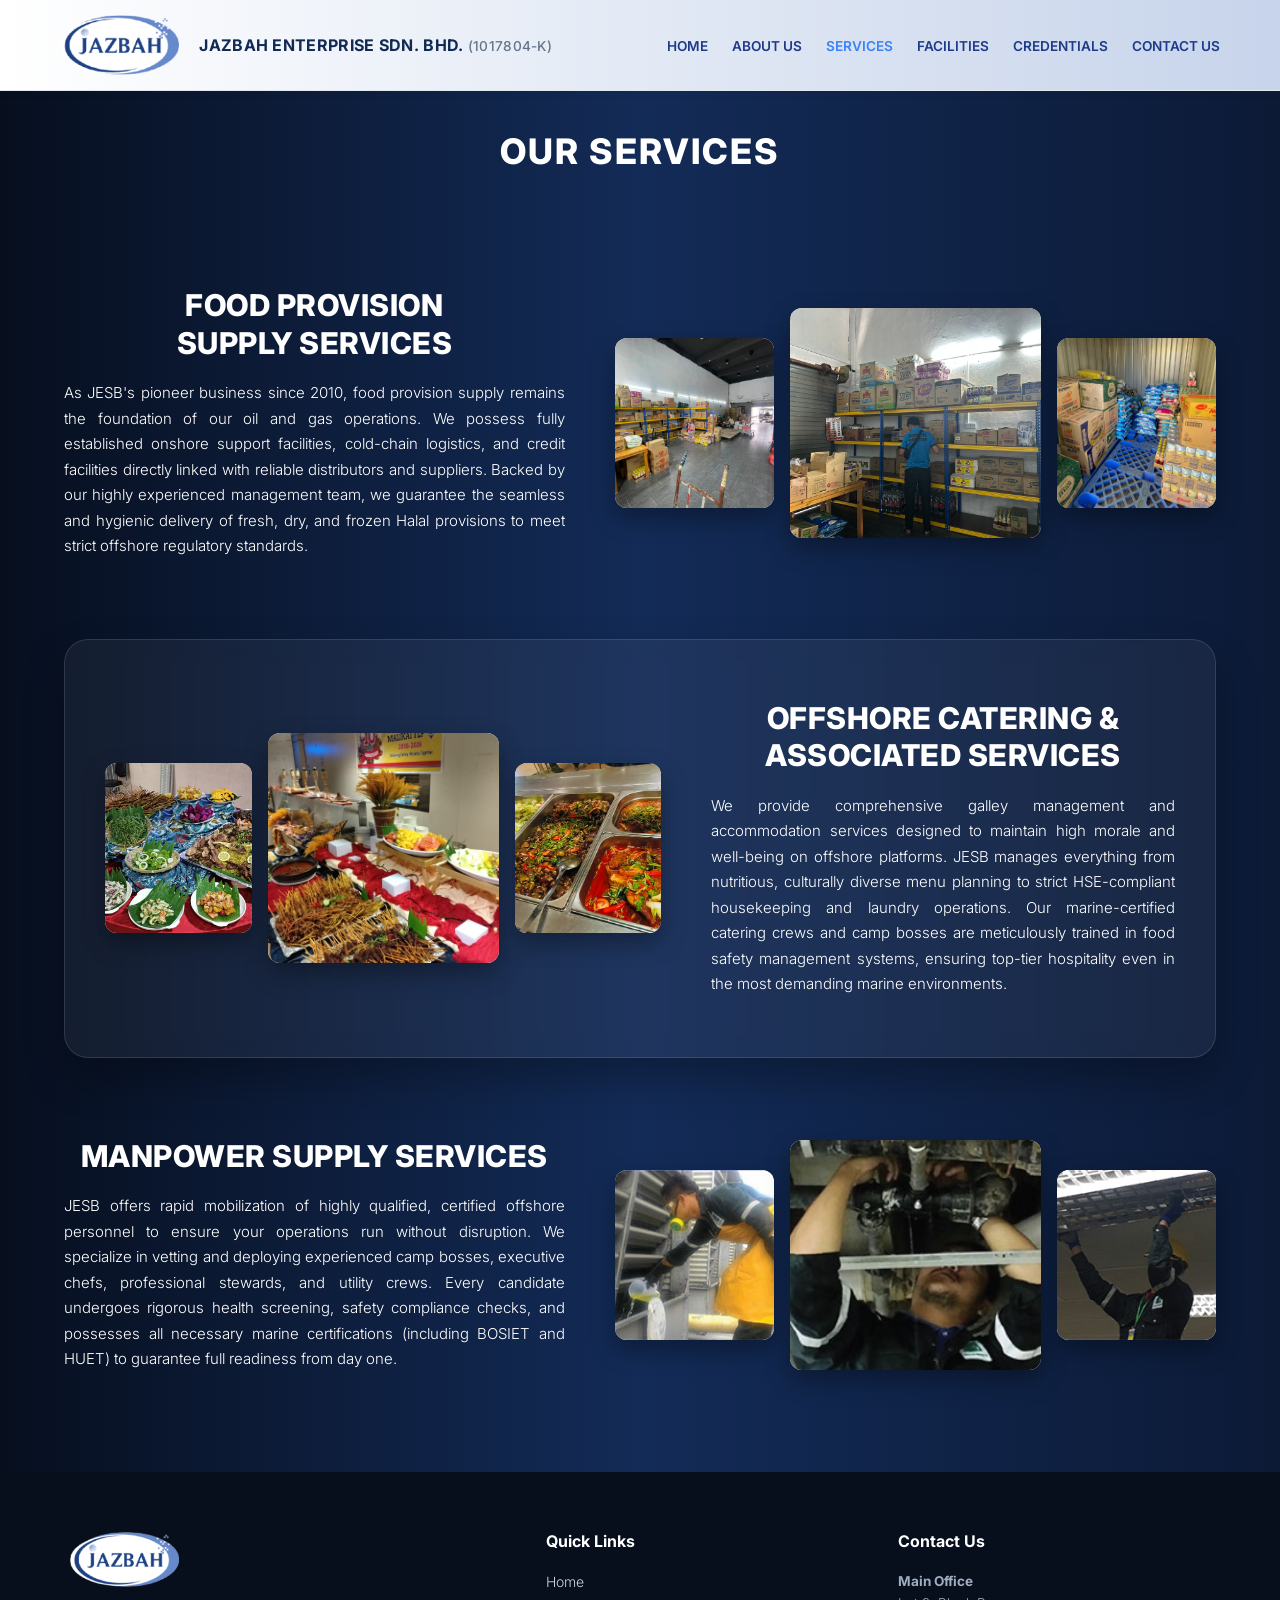
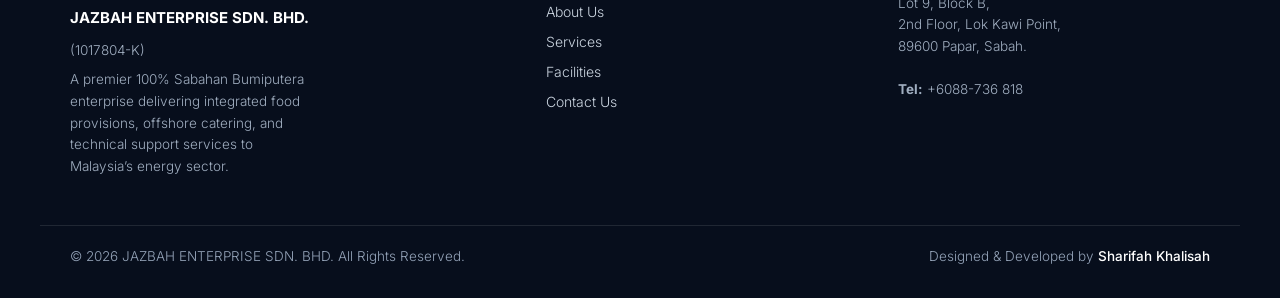
<file: services.html>
<!DOCTYPE html>
<html lang="en">
<head>
    <meta charset="UTF-8">
    <meta name="viewport" content="width=device-width, initial-scale=1.0">
    <title>Jazbah Enterprise | Our Services</title>
    
    <link rel="preconnect" href="https://fonts.googleapis.com">
    <link rel="preconnect" href="https://fonts.gstatic.com" crossorigin>
    <link href="https://fonts.googleapis.com/css2?family=Montserrat:wght@400;500;600;700;800&display=swap" rel="stylesheet">
    
    <link rel="stylesheet" href="css/style.css">
</head>
<body>

    <header class="main-header">
    <div class="nav-container">
        <a href="index.html" class="logo-area">
            <img src="images/jazbah-logo.png" alt="Jazbah Logo" class="nav-logo">
            <span class="logo-text">JAZBAH ENTERPRISE SDN. BHD. <span class="reg-num">(1017804-K)</span></span>
        </a>
        
        <!-- HAMBURGER BUTTON (MOBILE) -->
        <button class="hamburger-btn" id="hamburgerBtn" aria-label="Toggle Navigation">
            <span class="bar"></span>
            <span class="bar"></span>
            <span class="bar"></span>
        </button>

        <nav class="navbar" id="navMenu">  
            <ul class="nav-links">
                <!-- Tukar class="active" mengikut halaman fail masing-masing -->
                <li><a href="index.html">Home</a></li>
                <li><a href="about.html">About Us</a></li>
                <li><a href="services.html" class="active">Services</a></li>
                <li><a href="facilities.html">Facilities</a></li>
                <li class="dropdown">
                    <a href="javascript:void(0);" class="dropdown-trigger">Credentials</a>
                    <ul class="dropdown-menu">
                        <li><a href="projects.html">Projects</a></li>
                        <li><a href="clients.html">Clients</a></li>
                        <li><a href="license.html">License</a></li>
                    </ul>
                </li>
                <li><a href="contact.html">Contact Us</a></li>
            </ul>
        </nav>
    </div>
</header>

    <main class="services-page-wrapper">
        
        <h1 class="services-main-title">OUR SERVICES</h1>

        <!-- SECTION 1: FOOD PROVISION -->
        <section class="service-row">
            <div class="service-text">
                <h2>FOOD PROVISION <br>SUPPLY SERVICES</h2>
                <p>As JESB's pioneer business since 2010, food provision supply remains the foundation of our oil and gas operations. We possess fully established onshore support facilities, cold-chain logistics, and credit facilities directly linked with reliable distributors and suppliers. Backed by our highly experienced management team, we guarantee the seamless and hygienic delivery of fresh, dry, and frozen Halal provisions to meet strict offshore regulatory standards.</p>
            </div>
            
            <div class="service-gallery">
                <div class="gallery-frame frame-side">
                    <img src="images/ws-3.jpeg" alt="Provision service image 1">
                </div>
                <div class="gallery-frame frame-center">
                    <img src="images/ws-2.jpg" alt="Provision service featured image">
                </div>
                <div class="gallery-frame frame-side">
                    <img src="images/fps1.jpeg" alt="Provision service image 3">
                </div>
            </div>
        </section>

        <!-- SECTION 2: OFFSHORE CATERING (CARD STYLE & REVERSED) -->
        <section class="service-row-card-wrapper">
            <div class="service-row reverse">
                <div class="service-gallery">
                    <div class="gallery-frame frame-side">
                        <img src="images/offshore2.jpeg" alt="Catering service image 1">
                    </div>
                    <div class="gallery-frame frame-center">
                        <img src="images/service2.jpeg" alt="Catering service featured image">
                    </div>
                    <div class="gallery-frame frame-side">
                        <img src="images/offshore3.jpeg" alt="Catering service image 3">
                    </div>
                </div>

                <div class="service-text">
                    <h2>OFFSHORE CATERING &amp; ASSOCIATED SERVICES</h2>
                    <p>We provide comprehensive galley management and accommodation services designed to maintain high morale and well-being on offshore platforms. JESB manages everything from nutritious, culturally diverse menu planning to strict HSE-compliant housekeeping and laundry operations. Our marine-certified catering crews and camp bosses are meticulously trained in food safety management systems, ensuring top-tier hospitality even in the most demanding marine environments.</p>
                </div>
            </div>
        </section>

        <!-- SECTION 3: MANPOWER SUPPLY -->
        <section class="service-row">
            <div class="service-text">
                <h2>MANPOWER SUPPLY SERVICES</h2>
                <p>JESB offers rapid mobilization of highly qualified, certified offshore personnel to ensure your operations run without disruption. We specialize in vetting and deploying experienced camp bosses, executive chefs, professional stewards, and utility crews. Every candidate undergoes rigorous health screening, safety compliance checks, and possesses all necessary marine certifications (including BOSIET and HUET) to guarantee full readiness from day one.</p>
            </div>

            <div class="service-gallery">
                <div class="gallery-frame frame-side">
                    <img src="images/man1.jpg" alt="Manpower service image 1">
                </div>
                <div class="gallery-frame frame-center">
                    <img src="images/man2.jpg" alt="Manpower service featured image">
                </div>
                <div class="gallery-frame frame-side">
                    <img src="images/man3.jpg" alt="Manpower service image 3">
                </div>
            </div>
        </section>

    </main>

    <footer class="main-footer">
    <div class="footer-container">
        <div class="footer-logo">
            <img src="images/jazbah-logo.png" alt="Jazbah Logo" class="footer-logo-img">
            <p class="company-name">JAZBAH ENTERPRISE SDN. BHD.</p>
            <p class="reg-num">(1017804-K)</p>
            <p class="footer-desc">A premier 100% Sabahan Bumiputera<br>enterprise delivering integrated food<br> provisions, offshore catering, and <br>technical support services to<br> Malaysia’s energy sector.</p>
        </div>
        <div class="footer-nav">
            <p class="footer-title">Quick Links</p>
            <ul class="footer-nav-links">
                <li><a href="index.html">Home</a></li>
                <li><a href="about.html">About Us</a></li>
                <li><a href="services.html">Services</a></li>
                <li><a href="facilities.html">Facilities</a></li>
                <li><a href="contact.html">Contact Us</a></li>
            </ul>
        </div>
        <div class="footer-contact">
            <p class="footer-title">Contact Us</p>
            <p><strong>Main Office</strong><br>
            Lot 9, Block B,<br>
            2nd Floor, Lok Kawi Point,<br>
            89600 Papar, Sabah.<br><br>
            <strong>Tel:</strong> +6088-736 818</p>
        </div>
    </div>

    <div class="footer-bottom">
        <p>&copy; 2026 JAZBAH ENTERPRISE SDN. BHD. All Rights Reserved.</p>
        <p class="developer-credit">
            Designed & Developed by <a href="https://www.linkedin.com/in/sharifah-khalisah-a004b9307" target="_blank" rel="noopener noreferrer">Sharifah Khalisah</a>
        </p>
    </div>
</footer>

    <script>
        document.addEventListener("DOMContentLoaded", function () {
            const hamburgerBtn = document.getElementById('hamburgerBtn');
            const navMenu = document.getElementById('navMenu');

            if (hamburgerBtn && navMenu) {
                hamburgerBtn.addEventListener('click', function () {
                    hamburgerBtn.classList.toggle('active');
                    navMenu.classList.toggle('active');
                });
            }
        });
    </script>

</body>
</html>
</file>
<file: css/style.css>
@import url('https://fonts.googleapis.com/css2?family=Inter:wght@300;400;500;600;700;800&display=swap');
/* ==========================================
   1. FONT IMPORT & VARIABLES
   ========================================== */
@import url('https://fonts.googleapis.com/css2?family=Inter:wght@300;400;500;600;700;800&display=swap');

:root {
    --font-primary: 'Inter', system-ui, -apple-system, BlinkMacSystemFont, 'Segoe UI', Roboto, sans-serif;
    --bg-gradient: linear-gradient(to right, #070f1f 0%, #132b57 50%, #1d4185 100%);
    --color-text: #FFFFFF;
}

/* ==========================================
   2. GLOBAL RESET & BASE STYLES
   ========================================== */
* {
    box-sizing: border-box;
    margin: 0;
    padding: 0;
}

body {
    font-family: var(--font-primary);
    color: var(--color-text);
    background: var(--bg-gradient);
    -webkit-font-smoothing: antialiased;
    -moz-osx-font-smoothing: grayscale;
    overflow-x: hidden;
}

/* Form controls inherit main font */
input, button, select, textarea {
    font-family: inherit;
}

/* ==========================================
   3. GLOBAL DESKTOP TYPOGRAPHY
   ========================================== */
h1 {
    font-size: 64px;
    font-weight: 800;
    line-height: 1.2;
}

h2 {
    font-size: 46px;
    font-weight: 700;
    line-height: 1.3;
}

h3 {
    font-size: 36px;
    font-weight: 600;
    line-height: 1.4;
}

p {
    font-size: 16px;
    line-height: 1.6;
}

/* ==========================================
   4. SECTION SPECIFICS (INHERITED FONTS)
   ========================================== */
.hero-text-block h1 {
    font-size: 3rem;
}

.services-section-title {
    font-size: 2.2rem;
}

.vision-mission-section h2 {
    font-size: 30px;
}

/* Base selectors inherit naturally from body, removing redundant font-family declarations */
.whyChooseUs-section,
.services-section,
.HSE-section,
.clientsindex-section,
footer {
    color: var(--color-text);
}

/* ==========================================
   5. RESPONSIVE TYPOGRAPHY (MOBILE)
   ========================================== */
@media (max-width: 768px) {
    h1, 
    .hero-text-block h1 {
        font-size: 33px;
    }

    /* Fixed: Removed 'p' from h2 selector */
    h2, 
    .whyChooseUs-section h2, 
    .services-section-title, 
    .HSE-section-title, 
    .clientsindex-section h2 {
        font-size: 25px;
    }

    h3, 
    p, 
    .hero-text-block p, 
    .whyChooseUs-section p, 
    .services-section-text, 
    .HSE-section-text, 
    .clientsindex-section p {
        font-size: 14px;
    }
}
/* ==========================================================================
   NAVBAR
   ========================================================================== */
.main-header {
    position: fixed; 
    top: 0;
    left: 0;
    width: 100%;
    z-index: 1000;
    /* Updated gradient direction to left-to-right */
    background: linear-gradient(to right, rgba(255, 255, 255, 0.4), rgba(114, 147, 204, 0.4)), #ffffff;
    box-shadow: 0 2px 10px rgba(0, 0, 0, 0.05); 
}

.nav-container {
    max-width: 1800px;
    margin: 0 auto;
    display: flex;
    justify-content: space-between;
    align-items: center;
    padding: 15px 5%;
}

.logo-area {
    display: flex;
    align-items: center;
    gap: 20px;
    text-decoration: none;
}

.nav-logo {
    height: 60px;
    width: auto;
}

.logo-text {
    font-size: 1rem;
    font-weight: 700;
    color: #102a54;
    letter-spacing: 0.3px;
}

.reg-num {
    font-size: 0.85rem;
    font-weight: 500;
    color: #64748b;
}

.nav-links {
    list-style: none;
    display: flex;
    align-items: center;
    gap: 24px;
}

.nav-links li a {
    text-decoration: none;
    font-size: 0.85rem;
    font-weight: 600;
    color: #1e3a8a;
    text-transform: uppercase;
    transition: color 0.3s ease;
}

.nav-links li a:hover,
.nav-links li a.active {
    color: #3b82f6;
}

.nav-links li:last-child a {
    font-weight: 600;
    color: #1e3a8a;
}

.nav-links li.dropdown {
    position: relative;
}

.dropdown-menu {
    position: absolute;
    top: 100%;
    left: 50%;
    transform: translateX(-50%) translateY(0);
    background-color: #ffffff;
    min-width: 180px;
    box-shadow: 0 10px 25px rgba(0, 0, 0, 0.15);
    border-radius: 6px;
    padding: 8px 0;
    list-style: none;
    display: none;
    opacity: 0;
    visibility: hidden;
    transition: opacity 0.3s ease, visibility 0.3s ease;
    z-index: 1000;
}

.dropdown-menu li {
    width: 100%;
}

.dropdown-menu li a {
    display: block;
    padding: 10px 20px;
    text-transform: none;
    font-size: 0.85rem;
    
    color: #1e3a8a;
    white-space: nowrap;
}

.dropdown-menu li a:hover {
    background-color: #f1f5f9;
    color: #3b82f6;
}

.nav-links li.dropdown:hover .dropdown-menu {
    display: block;
    opacity: 1;
    visibility: visible;
}

/* ==========================================================================
   HERO SECTION
   ========================================================================== */
.hero-section {
    position: relative;
    width: 100%;
    min-height: 100vh;
    background: linear-gradient(rgba(0, 0, 0, 0.35), rgba(0, 0, 0, 0.45)), 
                url('../images/herobackground.png') no-repeat center center/cover;
    display: flex;
    align-items: center;
    padding-top: 100px; 
}

.hero-container {
    width: 100%;
    max-width: 1900px;
    margin: 0 auto;
    padding: 0 5%;
    margin-bottom: 140px;
}

.hero-text-block {
    max-width: 750px;
    text-align: left;
    color: #ffffff;
}

.hero-text-block h1 {
    font-size: 3rem;
    font-weight: 800;
    line-height: 1.2;
    margin-bottom: 50px;
}

.hero-text-block p {
    font-size: 1.1rem;
    font-weight: 400;
    line-height: 1.6;
    margin-bottom: 35px;
    opacity: 0.9;
    
}

.btn-FOM {
    display: inline-block;
    /* Updated gradient direction to left-to-right */
    background: linear-gradient(to right, #3b82f6 0%, #1d4ed8 100%);
    color: #ffffff;
    text-decoration: none;
    font-weight: 800;
    font-size: 0.85rem;
    letter-spacing: 0.5px;
    padding: 14px 28px;
    border-radius: 30px;
    box-shadow: 0 4px 15px rgba(29, 78, 216, 0.4);
    transition: transform 0.2s ease, box-shadow 0.2s ease;
}

.btn-FOM:hover {
    transform: translateY(-2px);
    box-shadow: 0 6px 20px rgba(29, 78, 216, 0.6);
}

/* ==========================================================================
   WHY CHOOSE US SECTION
   ========================================================================== */
.whyChooseUs-section {
    /* Updated gradient direction to left-to-right */
    background: linear-gradient(to right, rgba(7, 15, 31, 1.0), rgba(19, 43, 87, 1.0), rgba(29, 65, 133, 1.0));
    padding: 80px 0;
    font-family: 'Inter', sans-serif;
}

.whyChooseUs-container {
    max-width: 1900px;
    margin: 0 auto;
    padding: 0 5%;
    display: grid;
    grid-template-columns: repeat(3, 1fr);
    gap: 70px;
    text-align: center;
}

.metric-stat-numb {
    font-size: 46px;
    font-weight: 700;
    color: #ffffff;
    margin-bottom: 5px;
}

.metric-stat-title {
    font-weight: 700;
    color: #ffffff;
    margin-bottom: 12px;
}

.metric-stat-text {
    font-size: 16px;
    font-weight: 300;
    line-height: 1.6;
    color: #FFFFFF; 
    text-align: center;
}

/* ==========================================================================
   OUR SERVICES SECTION
   ========================================================================== */
.services-section {
    /* Updated gradient direction to left-to-right */
    background: linear-gradient(to right, rgba(7, 15, 31, 1.0), rgba(19, 43, 87, 1.0), rgba(29, 65, 133, 1.0));
    padding: 80px 0;
    font-family: 'Inter', sans-serif;
}

.services-container {
    max-width: 1400px;
    margin: 0 auto;
    padding: 0 5%;
    display: grid;
    grid-template-columns: repeat(3, 1fr);
    gap: 30px;
    text-align: center;
}

.services-section-title {
    grid-column: 1 / span 3;
    font-size: 46px;
    font-weight: 700;
    margin-bottom: 10px;
    color: #ffffff;
}

.services-section-text {
    grid-column: 1 / span 3;
    font-size: 16px;
    font-weight: 300;
    margin-bottom: 40px;
}

.service1-grid, 
.service2-grid, 
.service3-grid {
    background: rgba(255, 255, 255, 0.04);
    border: 1px solid rgba(255, 255, 255, 0.08);
    border-radius: 24px;
    padding: 30px;
    display: flex;
    flex-direction: column;
    align-items: center;
    transition: transform 0.3s ease, background 0.3s ease;
}

.service1-grid:hover, 
.service2-grid:hover, 
.service3-grid:hover {
    transform: translateY(-5px);
    background: rgba(255, 255, 255, 0.07);
}

.service-icon {
    width: 100%;
    height: 180px;
    object-fit: cover;
    border-radius: 16px;
    margin-bottom: 25px;
}

.service-title {
    font-size: 24px;
    font-weight: 700;
    margin-bottom: 15px;
    min-height: 58px;
}

.service1-grid p, 
.service2-grid p, 
.service3-grid p {
    margin-bottom: 30px;
    flex-grow: 1;
}

/* ==========================================================================
   HSE SECTION
   ========================================================================== */
.HSE-section {
    background: #FFFFFF;
    padding: 80px 0;
    font-family: 'Inter', sans-serif;
}

.HSE-container {
    max-width: 1600px;
    margin: 0 auto;
    padding: 0 5%;
    display: grid;
    grid-template-columns: repeat(3, 1fr);
    gap: 30px;
    text-align: center;
}

.HSE-section-title {
    grid-column: 1 / span 3;
    font-size: 46px;
    font-weight: 700;
    margin-bottom: 40px;
    color: #000000;
}

.HSE-details1,
.HSE-details2,
.HSE-details3 {
    padding: 35px 25px;
    border-radius: 24px;
    display: flex;
    flex-direction: column;
    align-items: center;
    transition: transform 0.3s ease, background 0.3s ease;
}

.HSE-details1:hover,
.HSE-details2:hover,
.HSE-details3:hover {
    transform: translateY(-5px);
    background: rgba(0, 0, 0, 0.03);
}

.HSE-container h3 {
    font-size: 22px;
    font-weight: 700;
    color: #000000;
    margin-bottom: 15px;
}

.HSE-container p {
    font-size: 15px;
    font-weight: 300;
    line-height: 1.6;
    color: #000000;
}

.HSE-FOM-btn {
    grid-column: 1 / span 3;
    text-align: center;
    margin-top: 40px;
}

/* ==========================================================================
   CLIENTS SECTION
   ========================================================================== */
.clientsindex-section {
    /* Updated gradient direction to left-to-right */
    background: linear-gradient(
        to right, 
        rgba(7, 15, 31, 1.0), 
        rgba(19, 43, 87, 1.0), 
        rgba(29, 65, 133, 1.0)
    );
    padding: 80px 0;
    font-family: 'Inter', sans-serif;
    text-align: center;
}

.clientsindex-section h2 {
    font-size: 46px;
    font-weight: 700;
    color: #ffffff;
    margin-bottom: 40px;
    line-height: 1.25;
    letter-spacing: -0.01em;
}

.clientsindex-row {
    display: flex;
    justify-content: center;
    align-items: center;
    gap: 25px;
    flex-wrap: wrap;
    max-width: 1400px;
    margin: 0 auto;
    padding: 0 20px;
}

.clientsindex-card {
    background: #ffffff;
    border-radius: 28px;
    width: 180px;
    height: 180px;
    padding: 20px;
    display: flex;
    justify-content: center;
    align-items: center;
    box-shadow: 0 10px 25px rgba(0, 0, 0, 0.15);
    transition: transform 0.4s cubic-bezier(0.165, 0.84, 0.44, 1), 
                box-shadow 0.4s cubic-bezier(0.165, 0.84, 0.44, 1),
                border-color 0.4s ease;
    cursor: pointer;
    overflow: hidden;
    border: 2px solid transparent;
}

.clientsindex-card:hover {
    transform: translateY(-5px);
    box-shadow: 0 15px 30px rgba(0, 0, 0, 0.25);
}

.clientsindex-card img {
    width: 100%;
    height: 100%;
    object-fit: contain;
    padding: 10px;
    transition: transform 0.3s ease;
}

.clientsindex-card img.logo-shell,
.clientsindex-card img.logo-adjust {
    padding: 24px;
    transform: scale(1.0);
}

/* ==========================================================================
   SCROLL REVEAL ANIMATION
   ========================================================================== */
.reveal {
    opacity: 0;
    transform: translateY(40px);
    transition: opacity 0.8s cubic-bezier(0.25, 1, 0.5, 1), 
                transform 0.8s cubic-bezier(0.25, 1, 0.5, 1);
    will-change: opacity, transform;
}

.reveal.active {
    opacity: 1;
    transform: translateY(0);
}

.delay-1 { transition-delay: 0.1s; }
.delay-2 { transition-delay: 0.2s; }
.delay-3 { transition-delay: 0.3s; }
.delay-4 { transition-delay: 0.4s; }
.delay-5 { transition-delay: 0.5s; }

/* ==========================================================================
   ABOUT US PAGE STYLES
   ========================================================================== */
.mainAbUs-section {
    /* Updated gradient direction to left-to-right */
    background: linear-gradient(to right, #070f1f 0%, #132b57 50%, #1d4185 100%);
    min-height: 100vh;
    width: 100%;
    display: flex;
    align-items: center;
    justify-content: center;
    padding: 120px 0 80px 0; 
}

.main-container {
    width: 100%;
    max-width: 1200px;
    margin: 0 auto;
    padding: 0 20px;
    display: flex;
    flex-direction: column;
    align-items: center;
    gap: 50px;
}

.about-content {
    max-width: 850px;
    text-align: center;
    margin: 0 auto;
}

.about-content h1 {
    font-size: 42px;
    margin-bottom: 24px;
    text-align: center;
}

.about-content p {
    margin-bottom: 24px;
    text-align: center;

}

.about-facts {
    list-style: none;
    padding: 0;
    margin: 0 auto;
    display: inline-flex;
    flex-direction: column;
    align-items: flex-start;
    gap: 10px;
}

.about-facts li {
    position: relative;
    padding-left: 20px;
    color: rgba(255, 255, 255, 0.95);
    text-align: left;
}

.about-facts li::before {
    content: "•";
    color: #3b82f6;
    font-size: 22px;
    position: absolute;
    left: 0;
    top: -3px;
}

.gallery-container {
    width: 100%;
    max-width: 1100px;
    margin: 0 auto;
}

.gallery-viewport {
    width: 100%;
    overflow: hidden;
    border-radius: 16px;
}

.gallery-track {
    display: flex;
    width: 100%;
}

.gallery-slide {
    width: 100%;
    display: grid;
    grid-template-columns: repeat(3, 1fr);
    gap: 20px;
}

.gallery-item {
    position: relative;
    width: 100%;
    aspect-ratio: 16 / 10; 
    border-radius: 14px;
    overflow: hidden;
    background-color: #0b1a36;
    border: 1px solid rgba(255, 255, 255, 0.15);
    box-shadow: 0 12px 30px rgba(0, 0, 0, 0.35);
    transition: transform 0.35s ease, border-color 0.35s ease, box-shadow 0.35s ease;
}

.gallery-item img {
    width: 100% !important;
    height: 100% !important;
    object-fit: cover !important;
    object-position: top center !important; 
    display: block;
    transition: transform 0.4s ease;
}

.gallery-item::after {
    content: '';
    position: absolute;
    inset: 0;
    background: linear-gradient(180deg, rgba(7, 15, 31, 0) 50%, rgba(7, 15, 31, 0.4) 100%);
    pointer-events: none;
}

.gallery-item:hover {
    transform: translateY(-6px);
    border-color: rgba(59, 130, 246, 0.7);
    box-shadow: 0 16px 35px rgba(0, 0, 0, 0.5), 0 0 15px rgba(59, 130, 246, 0.25);
}

.gallery-item:hover img {
    transform: scale(1.04);
}

/* ==========================================================================
   EXECUTION PHILOSOPHY SECTION
   ========================================================================== */
.execution-section {
    position: relative;
    width: 100%;
    background-image: linear-gradient(rgba(7, 15, 31, 0.78), rgba(7, 15, 31, 0.88)), 
                      url('../images/vmbackground.png');
    background-position: center center;
    background-repeat: no-repeat;
    background-size: cover;
    background-attachment: scroll; 
    padding: 110px 0 100px 0;
    color: #ffffff;
    text-align: center;
}

.execution-container {
    max-width: 1400px;
    margin: 0 auto;
    padding: 0 5%;
    position: relative;
    z-index: 2;
}

.execution-title {
    margin-bottom: 50px;
    margin-top: 5px;
}

.execution-quote {
    font-style: italic;
    max-width: 820px;
    margin: 0 auto 200px auto;
}

.vision-mission-grid {
    display: grid;
    grid-template-columns: 1fr 1fr;
    gap: 80px;
}

.vision-block,
.mission-block {
    background: rgba(255, 255, 255, 0.07);
    backdrop-filter: blur(12px);
    -webkit-backdrop-filter: blur(12px);
    border: 1px solid rgba(255, 255, 255, 0.15);
    border-radius: 20px;
    padding: 45px 35px;
    text-align: center;
    position: relative;
    box-shadow: 0 15px 35px rgba(0, 0, 0, 0.3);
    transition: transform 0.3s ease, background 0.3s ease, border-color 0.3s ease;
}

.vision-block:hover,
.mission-block:hover {
    background: rgba(255, 255, 255, 0.12);
    border-color: rgba(59, 130, 246, 0.5);
    transform: translateY(-6px);
}

.vision-block h2,
.mission-block h2 {
    font-size: 30px;
    font-weight: 800;
    letter-spacing: 1px;
    margin-bottom: 15px;
    color: #ffffff;
    text-transform: uppercase;
}

.vision-block p,
.mission-block p {
    font-size: 15px;
    font-weight: 300;
    line-height: 1.7;
    color: rgba(255, 255, 255, 0.88);
}

.vm-label {
    display: none;
}

/* ==========================================================================
   POLICY SECTION
   ========================================================================== */
.policy-section {
    max-width: 1300px;
    margin: 0 auto;
    padding: 90px 5%;
    display: grid;
    grid-template-columns: 1fr 1fr;
    gap: 60px;
    align-items: center;
}

.policy-title {
    
    margin-bottom: 20px;
    color: #ffffff;
}

.policy-text {
    font-size: 16px;
    line-height: 1.7;
    color: #ffffff;
}

.policy-section > div:last-child {
    text-align: center;
}

.policy-section > div:last-child h2 {
    font-size: 28px;
    font-weight: 700;
    color: #ffffff;
    margin-bottom: 25px;
    line-height: 1.35;
}

/* ==========================================================================
   HEALTH, SAFETY & ENVIRONMENT (HSE2) SECTION
   ========================================================================== */
.HSE2-section {
    /* Updated gradient direction to left-to-right */
    background: linear-gradient(to right, #070f1f 0%, #132b57 50%, #1d4185 100%);
    padding: 80px 0;
    width: 100%;
}

.HSE2-container {
    max-width: 1200px;
    margin: 0 auto;
    padding: 0 20px;
    text-align: center;
}

.HSE-title {
    
    margin-bottom: 40px;
}

.HSE2-grid-wrapper {
    display: grid;
    grid-template-columns: repeat(6, 1fr);
    gap: 20px;
    width: 100%;
}

.HSE2-content1,
.HSE2-content2,
.HSE2-content3,
.HSE2-content4,
.HSE2-content5 {
    background: #ffffff;
    border-radius: 12px;
    padding: 30px 25px;
    text-align: left;
    box-shadow: 0 10px 25px rgba(0, 0, 0, 0.2);
    transition: transform 0.3s ease, box-shadow 0.3s ease;
}

.HSE2-content1:hover,
.HSE2-content2:hover,
.HSE2-content3:hover,
.HSE2-content4:hover,
.HSE2-content5:hover {
    transform: translateY(-5px);
    box-shadow: 0 15px 35px rgba(0, 0, 0, 0.3);
}

.HSE2-grid-wrapper h3 {
    font-size: 20px;
    font-weight: 700;
    color: #1d4185;
    margin-bottom: 15px;
    text-align: center; 
}

.HSE2-grid-wrapper p {
    font-size: 14px;
    line-height: 1.6;
    color: #4a5568;
    margin: 0;
    text-align: justify;
}

@media (min-width: 992px) {
    .HSE2-content1 { grid-column: span 2; }
    .HSE2-content2 { grid-column: span 2; }
    .HSE2-content3 { grid-column: span 2; }
    .HSE2-content4 { grid-column: 2 / span 2; }
    .HSE2-content5 { grid-column: 4 / span 2; }
}

.orgchart-container {
    max-width: 1400px;
    margin: 0 auto;
    padding: 0 5%;
    text-align: center;
}

.orgchart-container h2 {
    margin-top: 50px;
    color: #ffffff;
    margin-bottom: 45px;
    text-align: center;
}

.orgchart-img {
    max-width: 50%;
    margin-bottom: 50px;
    height: auto;
    border-radius: 16px;
    box-shadow: 0 10px 40px rgba(0, 0, 0, 0.08);
    display: inline-block;
}

/* ==========================================================================
   SERVICES PAGE STYLES
   ========================================================================== */
.services-page-wrapper {
    /* Updated gradient direction to left-to-right */
    background: linear-gradient(to right, #070f1f 0%, #132b57 50%, #0c1a36 100%);
    min-height: 100vh;
    padding: 130px 5% 80px 5%;
    max-width: 1400px;
    margin: 0 auto;
    box-sizing: border-box;
    color: #ffffff;
    display: flex;
    flex-direction: column;
    gap: 60px;
}

.services-main-title {
    text-align: center;
    font-size: 2.2rem;
    font-weight: 800;
    color: #ffffff;
    letter-spacing: 2px;
    margin-bottom: 35px;
}

.service-row {
    display: grid;
    grid-template-columns: 1fr 1.2fr;
    gap: 50px;
    align-items: center;
    padding: 20px 0;
}

.service-text h2 {
    font-size: 30px;
    font-weight: 800;
    line-height: 1.25;
    margin-bottom: 18px;
    letter-spacing: 0.5px;
    color: #ffffff;
    text-align: center;
}

.service-text p {
    font-size: 15px;
    font-weight: 300;
    line-height: 1.7;
    color: #ffffff;
    text-align: justify;
}

.service-row-card-wrapper {
    background: rgba(255, 255, 255, 0.05);
    border: 1px solid rgba(255, 255, 255, 0.12);
    border-radius: 24px;
    padding: 40px;
    backdrop-filter: blur(12px);
    box-shadow: 0 20px 40px rgba(0, 0, 0, 0.3);
}

.service-row.reverse {
    grid-template-columns: 1.2fr 1fr;
}

.service-row.reverse .service-text {
    order: 2;
}

.service-row.reverse .service-gallery {
    order: 1;
}

.service-gallery {
    display: flex;
    align-items: center;
    justify-content: center;
    gap: 16px;
    width: 100%;
}

.gallery-frame {
    border-radius: 12px;
    overflow: hidden;
    background-color: #ffffff;
    box-shadow: 0 10px 25px rgba(0, 0, 0, 0.35);
    transition: transform 0.3s ease, box-shadow 0.3s ease;
}

.gallery-frame img {
    width: 100%;
    height: 100%;
    object-fit: cover;
    display: block;
}

.frame-side {
    width: 28%;
    height: 170px;
}

.frame-center {
    width: 44%;
    height: 230px;
}

.gallery-frame:hover {
    transform: translateY(-5px);
    box-shadow: 0 15px 30px rgba(0, 0, 0, 0.5);
}

/* ==========================================================================
   FACILITIES PAGE STYLES
   ========================================================================== */
.warehouse-section,
.yards-section,
.foodcont-section,
.transport-section,
.forzenstorage-section,
.cpu-section {
    padding: 60px 20px;
    display: flex;
    justify-content: center;
    width: 100%;
    box-sizing: border-box;
    margin-top: 60px;
}

.warehouse-section {
    margin-top: 100px;
}

.section-container {
    max-width: 1200px;
    width: 100%;
    margin: 0 auto;
    display: flex;
    flex-direction: column;
    align-items: center;
}

.warehouse-header,
.yardstorage-header,
.foodcont-header,
.transport-header,
.frozenstorage-header,
.cpu-header {
    text-align: center;
    margin-bottom: 25px;
    max-width: 800px;
}

.warehouse-title,
.yardstorage-title,
.foodcont-title,
.transport-title,
.frozenstorage-title,
.cpu-title {
    text-align: center;
    font-size: 2.2rem;
    font-weight: 800;
    color: #ffffff;
    letter-spacing: 2px;
    margin-bottom: 35px;
}

.warehouse-address,
.yardstorage-address,
.cpu-address {
    color: #ffffff;
    line-height: 1.6;
    margin: 0;
}

.warehouse-gallery-card,
.yardstorage-gallery-card,
.foodcont-gallery-card,
.transport-gallery-card,
.frozenstorage-gallery-card,
.cpu-gallery-card {
    background: rgba(255, 255, 255, 0.05);
    border: 1px solid rgba(255, 255, 255, 0.1);
    border-radius: 20px;
    padding: 30px;
    width: 100%;
    backdrop-filter: blur(10px);
    box-shadow: 0 15px 35px rgba(0, 0, 0, 0.3);
    box-sizing: border-box;
}

.warehouse-grid,
.yardstorage-grid,
.foodcont-grid,
.transport-grid,
.frozenstorage-grid,
.cpu-grid {
    display: grid;
    grid-template-columns: repeat(4, 1fr);
    gap: 30px 20px; /* Added vertical gap for label room */
    position: relative;
}

/* Tukar grid ke Flexbox supaya item terakhir auto-center */
.transport-grid {
    display: flex;
    flex-wrap: wrap;
    justify-content: center; /* Menengahkan baris bawah yang tidak cukup 4 item */
    gap: 30px 20px;
}

/* Tetapkan saiz setiap item supaya kekal 4 lajur pada desktop */
.transport-section .facility-item {
    width: calc(25% - 15px); /* 25% to fit 4 items per row minus gap */
    box-sizing: border-box;
}
.frozenstorage-grid {
    display: grid;
    grid-template-columns: repeat(3, 1fr); /* Set to 3 columns instead of 4 */
    justify-content: center;
    gap: 30px 20px;
    max-width: 900px; /* Constrains grid width so it looks balanced */
    margin: 0 auto;  /* Centers grid block */
}

/* Responsif untuk Tablet & Mobile */
@media (max-width: 992px) {
    .transport-section .facility-item {
        width: calc(50% - 10px); /* 2 item per baris pada skrin kecil */
    }
}

@media (max-width: 576px) {
    .transport-section .facility-item {
        width: 100%; /* 1 item per baris pada mobile */
    }
}

/* Wrapper for Image Box + Label Underneath (Same as Clients Page) */
.facility-item {
    display: flex;
    flex-direction: column;
    align-items: center;
    gap: 12px;
    width: 100%;
}

/* Image Box Frame */
.grid-item {
    width: 100%;
    aspect-ratio: 4 / 3;
    border-radius: 12px;
    overflow: hidden;
    background-color: transparent;
    padding: 0;
    box-shadow: 0 10px 25px rgba(0, 0, 0, 0.35);
    transition: transform 0.3s ease, box-shadow 0.3s ease;
}

.grid-item img {
    width: 100% !important;
    height: 100% !important;
    object-fit: cover !important;
    display: block !important;
}

.grid-item:hover {
    transform: translateY(-5px);
    box-shadow: 0 15px 30px rgba(0, 0, 0, 0.5);
}

/* Label Underneath Each Image */
.facility-label {
    font-size: 0.85rem;
    font-weight: 600;
    color: #ffffff;
    text-align: center;
    line-height: 1.35;
    letter-spacing: 0.3px;
    text-transform: uppercase;
}

.facility-specs {
    text-align: center;
    margin-top: 10px;
}

.facility-specs h3 {
    font-size: 1.25rem;
    color: #ffffff;
    margin-top: 25px;
    margin-bottom: 8px;
    font-weight: 600;
    text-align: center;
}

.facility-specs p {
    font-size: 0.95rem;
    color: #cbd5e1;
    line-height: 1.8;
    text-align: center;
    margin: 0;
}

/* ==========================================================================
   IMAGE HOVER HINT & LIGHTBOX
   ========================================================================== */

/* Make image container relative for overlay badge */
.grid-item {
    position: relative;
    cursor: pointer;
}

/* Base Image Zoom on Hover */
.grid-item img {
    transition: transform 0.3s ease;
}

.grid-item:hover img {
    transform: scale(1.05);
}

/* HCI Cue: "Click to Zoom" Hover Overlay */
.grid-item::after {
    content: "🔍 Click to zoom";
    position: absolute;
    bottom: 12px;
    left: 50%;
    transform: translateX(-50%) translateY(10px);
    background: rgba(7, 14, 28, 0.85);
    color: #ffffff;
    font-size: 0.75rem;
    font-weight: 600;
    padding: 6px 12px;
    border-radius: 20px;
    border: 1px solid rgba(255, 255, 255, 0.2);
    backdrop-filter: blur(4px);
    opacity: 0;
    pointer-events: none;
    transition: all 0.25s ease;
    white-space: nowrap;
    z-index: 2;
}

.grid-item:hover::after {
    opacity: 1;
    transform: translateX(-50%) translateY(0);
}

/* Modal Overlay Background */
.image-modal {
    position: fixed;
    top: 0;
    left: 0;
    width: 100%;
    height: 100%;
    background-color: rgba(0, 0, 0, 0.88);
    display: flex;
    justify-content: center;
    align-items: center;
    z-index: 9999;
    opacity: 0;
    pointer-events: none;
    transition: opacity 0.3s ease;
}

.image-modal.active {
    opacity: 1;
    pointer-events: auto;
}

/* Expanded Image inside Modal */
.image-modal img {
    max-width: 90%;
    max-height: 85vh;
    border-radius: 12px;
    box-shadow: 0 20px 50px rgba(0, 0, 0, 0.6);
    object-fit: contain;
}

/* Close Button (X) */
.modal-close {
    position: absolute;
    top: 25px;
    right: 35px;
    font-size: 40px;
    color: #ffffff;
    cursor: pointer;
    font-weight: 300;
    transition: color 0.2s ease;
}

.modal-close:hover {
    color: #38bdf8;
}
/* ==========================================================================
   CLIENTS PAGE STYLES
   ========================================================================== */
.clients-section {
    padding: 60px 20px;
    display: flex;
    justify-content: center;
    width: 100%;
    box-sizing: border-box;
    margin-top: 100px;
    /* Updated gradient direction to left-to-right */
    background: linear-gradient(to right, #070f1f 0%, #132b57 50%, #1d4185 100%);
}

.clients-header {
    text-align: center;
    margin-bottom: 30px;
}

.clients-title {
    font-size: 2.2rem;
    font-weight: 800;
    letter-spacing: 2px;
    color: #ffffff;
    text-transform: uppercase;
    margin: 0;
}

.clients-subtitle {
    font-size: 1.25rem;
    font-weight: 700;
    letter-spacing: 1px;
    color: #ffffff;
    text-transform: uppercase;
    margin: 0 0 25px 0;
    text-align: center;
}

.clients-card {
    background: rgba(255, 255, 255, 0.05);
    border: 1px solid rgba(255, 255, 255, 0.1);
    border-radius: 20px;
    padding: 40px;
    width: 100%;
    backdrop-filter: blur(10px);
    box-shadow: 0 15px 35px rgba(0, 0, 0, 0.3);
    box-sizing: border-box;
    margin-bottom: 50px;
}

.clients-grid {
    display: grid;
    grid-template-columns: repeat(4, 1fr);
    gap: 30px 24px; /* Jarak atas-bawah (row gap) ditambah sikit untuk bagi ruang teks */
}

/* Pembungkus Kotak Putih & Teks */
.client-item {
    display: flex;
    flex-direction: column;
    align-items: center;
    gap: 12px; /* Jarak antara kotak putih & nama di bawah */
    width: 100%;
}

/* Kotak Putih Logo (Kekal 100% Mengikut Asal) */
.client-box {
    background-color: #ffffff;
    border-radius: 12px;
    padding: 20px;
    width: 100%;
    aspect-ratio: 1 / 1;
    display: flex;
    align-items: center;
    justify-content: center;
    box-shadow: 0 4px 15px rgba(0, 0, 0, 0.2);
    transition: transform 0.3s ease, box-shadow 0.3s ease;
    box-sizing: border-box;
}

.client-box img {
    max-width: 85%;
    max-height: 85%;
    object-fit: contain;
    display: block;
}

.client-box:hover {
    transform: translateY(-6px);
    box-shadow: 0 10px 25px rgba(0, 0, 0, 0.4);
}

/* Nama Syarikat di Bawah Kotak Putih */
.client-name {
    font-size: 0.82rem;
    font-weight: 600;
    color: #ffffff;
    text-align: center;
    line-height: 1.35;
    letter-spacing: 0.3px;
    text-transform: uppercase;
}
/* ==========================================================================
   CONTACT US PAGE STYLES
   ========================================================================== */
.contact-section {
    padding: 60px 20px;
    display: flex;
    justify-content: center;
    width: 100%;
    box-sizing: border-box;
    margin-top: 80px;
}

.contact-card {
    background: rgba(255, 255, 255, 0.05);
    border: 1px solid rgba(255, 255, 255, 0.1);
    border-radius: 28px;
    padding: 50px;
    max-width: 1100px;
    width: 100%;
    backdrop-filter: blur(15px);
    box-shadow: 0 20px 50px rgba(0, 0, 0, 0.4);
    box-sizing: border-box;
}

.contact-grid {
    display: grid;
    grid-template-columns: 1fr 1fr;
    gap: 60px;
    margin-bottom: 40px;
}

.form-title {
    color: #ffffff;
    margin: 0 0 10px 0;
}

.form-subtitle {
    color: #94a3b8;
    font-size: 0.95rem;
    margin: 0 0 30px 0;
}

.contact-form {
    display: flex;
    flex-direction: column;
    gap: 20px;
}

.form-row {
    display: grid;
    grid-template-columns: 1fr 1fr;
    gap: 16px;
}

.form-group {
    display: flex;
    flex-direction: column;
    gap: 8px;
}

.form-group label {
    font-size: 0.85rem;
    font-weight: 500;
    color: #e2e8f0;
}

.form-group input[type="text"],
.form-group input[type="email"],
.form-group input[type="tel"],
.form-group textarea {
    width: 100%;
    background-color: #ffffff;
    border: 1px solid transparent;
    border-radius: 8px;
    padding: 12px 16px;
    font-size: 0.9rem;
    font-family: inherit;
    color: #0f172a;
    box-sizing: border-box;
    outline: none;
    transition: border-color 0.2s ease, box-shadow 0.2s ease;
}

.form-group input::placeholder,
.form-group textarea::placeholder {
    color: #94a3b8;
}

.form-group input:focus,
.form-group textarea:focus {
    border-color: #38bdf8;
    box-shadow: 0 0 0 3px rgba(56, 189, 248, 0.2);
}

.phone-input-wrapper {
    display: flex;
    gap: 8px;
}

.phone-input-wrapper select {
    background-color: #ffffff;
    border: none;
    border-radius: 8px;
    padding: 0 12px;
    font-size: 0.9rem;
    color: #e7e8ea;
    cursor: pointer;
    outline: none;
}

.form-checkbox {
    display: flex;
    align-items: center;
    gap: 10px;
    margin-top: 5px;
}

.form-checkbox input[type="checkbox"] {
    width: 16px;
    height: 16px;
    accent-color: #38bdf8;
    cursor: pointer;
}

.form-checkbox label {
    font-size: 0.85rem;
    color: #cbd5e1;
    cursor: pointer;
}

.btn-submit {
    /* Updated gradient direction to left-to-right */
    background: linear-gradient(to right, #6366f1 0%, #4f46e5 100%);
    color: #ffffff;
    border: none;
    border-radius: 8px;
    padding: 14px;
    font-size: 0.95rem;
    font-weight: 600;
    font-family: inherit;
    cursor: pointer;
    transition: transform 0.2s ease, opacity 0.2s ease;
    margin-top: 10px;
}

.btn-submit:hover {
    opacity: 0.92;
    transform: translateY(-2px);
}

.info-main-title {
    font-size: 2rem;
    font-weight: 700;
    color: #ffffff;
    margin: 0 0 10px 0;
}

.info-main-subtitle {
    color: #94a3b8;
    font-size: 0.95rem;
    line-height: 1.5;
    margin: 0 0 35px 0;
}

.info-blocks-grid {
    display: grid;
    grid-template-columns: 1fr 1fr;
    gap: 30px;
}

.info-block {
    display: flex;
    flex-direction: column;
    gap: 12px;
}

.full-width-block {
    grid-column: span 2;
    margin-top: 10px;
}

.info-icon {
    width: 44px;
    height: 44px;
    background-color: #ffffff;
    border-radius: 10px;
    display: flex;
    align-items: center;
    justify-content: center;
    box-shadow: 0 4px 12px rgba(0, 0, 0, 0.15);
}

.info-content h3 {
    font-size: 1.1rem;
    font-weight: 600;
    color: #ffffff;
    margin: 0 0 4px 0;
}

.info-desc {
    font-size: 0.85rem;
    color: #94a3b8;
    margin: 0 0 8px 0;
}

.info-link {
    color: #ffffff;
    font-size: 0.9rem;
    text-decoration: underline;
    font-weight: 500;
}

.info-detail {
    color: #cbd5e1;
    font-size: 0.88rem;
    margin: 2px 0;
}

.office-address {
    font-style: normal;
    color: #cbd5e1;
    font-size: 0.88rem;
    line-height: 1.6;
}

.office-address strong {
    color: #ffffff;
}

.map-container {
    width: 100%;
    border-radius: 16px;
    overflow: hidden;
    box-shadow: 0 10px 25px rgba(0, 0, 0, 0.3);
}

.map-container iframe {
    display: block;
    width: 100%;
}

/* ==========================================================================
   PROJECTS TABLE STYLES
   ========================================================================== */
.projects-section {
    padding: 60px 20px;
    max-width: 1200px;
    margin: 80px auto 0 auto;
    box-sizing: border-box;
}

.projects-title {
    text-align: center;
    font-size: 2.2rem;
    font-weight: 800;
    color: #ffffff;
    letter-spacing: 2px;
    margin-bottom: 35px;
}

.projects-card {
    background-color: #ffffff;
    border-radius: 12px;
    padding: 25px 30px;
    box-shadow: 0 20px 40px rgba(0, 0, 0, 0.25);
    overflow-x: auto; /* Allows smooth horizontal scrolling on mobile */
}

/* Base DataTables Styling */
table.dataTable {
    border-collapse: collapse !important;
    width: 100% !important;
    margin-top: 20px !important;
    margin-bottom: 20px !important;
    border-bottom: none !important;
}

table.dataTable thead th {
    font-size: 0.8rem !important;
    font-weight: 700 !important;
    color: #0f172a !important;
    letter-spacing: 0.5px;
    padding: 16px 12px !important;
    border-bottom: 1px solid #e2e8f0 !important;
    white-space: nowrap; /* Prevents awkward column header wrapping */
}

table.dataTable tbody td {
    padding: 16px 12px !important;
    font-size: 0.82rem !important;
    font-weight: 700 !important;
    color: #1e293b;
    border: none !important;
    vertical-align: middle;
}

table.dataTable tbody tr:nth-child(odd) {
    background-color: #eef2ff !important;
}

table.dataTable tbody tr:nth-child(even) {
    background-color: #ffffff !important;
}

table.dataTable tbody tr:hover {
    background-color: #e0e7ff !important;
}

.badge {
    display: inline-block;
    padding: 6px 16px;
    border-radius: 20px;
    font-size: 0.72rem;
    font-weight: 700;
    letter-spacing: 0.5px;
    text-align: center;
    white-space: nowrap;
}

.badge.completed {
    background-color: #dcfce7;
    color: #166534;
}

.badge.ongoing {
    background-color: #ffedd5;
    color: #c2410c;
}

/* DataTables Controls Layout */
.dataTables_wrapper .dataTables_length,
.dataTables_wrapper .dataTables_filter {
    margin-bottom: 15px;
}

.dataTables_wrapper .dataTables_length {
    float: left;
    font-size: 0.85rem;
    color: #64748b;
    font-weight: 500;
}

.dataTables_wrapper .dataTables_length select {
    border: 1px solid #cbd5e1;
    border-radius: 8px;
    padding: 5px 10px;
    background-color: #f8fafc;
    color: #1e293b;
    outline: none;
    margin: 0 6px;
}

.dataTables_wrapper .dataTables_filter {
    float: right;
}

.dataTables_wrapper .dataTables_filter input {
    color: #0f172a !important; /* 👈 Fixes white text: forces text to dark navy/black */
    border: 1px solid #cbd5e1 !important;
    border-radius: 20px !important;
    padding: 8px 16px 8px 36px !important;
    font-size: 0.85rem !important;
    outline: none;
    background: #f8fafc url('data:image/svg+xml;utf8,<svg xmlns="http://www.w3.org/2000/svg" width="16" height="16" viewBox="0 0 24 24" fill="none" stroke="%2394a3b8" stroke-width="2" stroke-linecap="round" stroke-linejoin="round"><circle cx="11" cy="11" r="8"></circle><line x1="21" y1="21" x2="16.65" y2="16.65"></line></svg>') no-repeat 12px center !important;
    width: 260px;
    box-sizing: border-box;
}
.dataTables_wrapper .dataTables_filter label {
    color: #475569 !important; /* Makes the "Search:" label text clear and visible */
    font-size: 0.85rem;
    font-weight: 500;
}

.dataTables_wrapper .dataTables_filter input:focus {
    border-color: #6366f1 !important;
    background-color: #ffffff !important;
}

/* Pagination */
.dataTables_wrapper .dataTables_paginate {
    float: none !important;
    text-align: center !important;
    padding-top: 15px !important;
    width: 100%;
    clear: both;
}

.dataTables_wrapper .dataTables_paginate .paginate_button {
    border-radius: 8px !important;
    padding: 6px 14px !important;
    margin: 2px !important;
    border: none !important;
    background: #f1f5f9 !important;
    color: #475569 !important;
    font-size: 0.85rem !important;
    font-weight: 600 !important;
}

.dataTables_wrapper .dataTables_paginate .paginate_button:hover {
    background: #e2e8f0 !important;
    color: #0f172a !important;
}

.dataTables_wrapper .dataTables_paginate .paginate_button.current,
.dataTables_wrapper .dataTables_paginate .paginate_button.current:hover {
    background: #4f46e5 !important;
    color: #ffffff !important;
}

.dataTables_wrapper .dataTables_paginate .paginate_button.disabled,
.dataTables_wrapper .dataTables_paginate .paginate_button.disabled:hover {
    background: transparent !important;
    color: #cbd5e1 !important;
    cursor: default;
}

/* ==========================================================================
   MOBILE & TABLET RESPONSIVE FIXES
   ========================================================================== */
@media screen and (max-width: 768px) {
    .projects-section {
        padding: 30px 15px;
        margin-top: 40px;
    }

    .projects-title {
        font-size: 1.6rem;
        margin-bottom: 20px;
        margin-top: 15px;
    }

    .projects-card {
        padding: 15px; /* Smaller card padding on mobile */
    }

    /* Stack Search and Show Entries cleanly on mobile */
    .dataTables_wrapper .dataTables_length,
    .dataTables_wrapper .dataTables_filter {
        float: none !important;
        text-align: center !important;
        width: 100%;
        margin-bottom: 12px;
    }

    .dataTables_wrapper .dataTables_filter input {
        width: 100% !important; /* Full width search bar */
    }

    table.dataTable tbody td,
    table.dataTable thead th {
        padding: 10px 8px !important;
        font-size: 0.75rem !important;
    }
}
/* ==========================================================================
   LICENSE AND AWARDS SECTION STYLES
   ========================================================================== */

.credentials-page {
    padding: 60px 20px;
    max-width: 900px;
    margin: 80px auto 0 auto;
}

.cred-section {
    margin-bottom: 70px;
}

.cred-title {
    text-align: center;
    font-size: 1.8rem;
    font-weight: 800;
    color: #ffffff;
    letter-spacing: 1.5px;
    margin-bottom: 25px;
}

/* Outer Floating Card Container */
.cred-card {
    background: rgba(255, 255, 255, 0.06);
    border: 1px solid rgba(255, 255, 255, 0.12);
    border-radius: 28px;
    padding: 40px;
    backdrop-filter: blur(15px);
    box-shadow: 0 20px 40px rgba(0, 0, 0, 0.3);
}

/* Pembungkus Kotak Lesen + Teks Nama */
.license-item {
    display: flex;
    flex-direction: column;
    align-items: center;
    gap: 12px; /* Jarak antara kotak gambar & nama di bawah */
    width: 100%;
}

/* Kotak Gambar Putih Asal (Tak Berubah) */
.grid-item {
    background-color: #ffffff;
    border-radius: 12px;
    overflow: hidden;
    box-shadow: 0 8px 20px rgba(0, 0, 0, 0.2);
    transition: transform 0.3s ease, box-shadow 0.3s ease;
    display: flex;
    align-items: center;
    justify-content: center;
    width: 100%;
    padding: 16px; /* 👈 Tambah padding supaya logo ada ruang bernafas */
    box-sizing: border-box;
}

.grid-item:hover {
    transform: translateY(-5px);
    box-shadow: 0 12px 25px rgba(0, 0, 0, 0.35);
}

/* Tetapan Gambar Logo */
.grid-item img {
    max-width: 100%;
    max-height: 100%;
    object-fit: contain !important; /* 👈 TUKAR DARI 'cover' KE 'contain' supaya tak penyek/terpotong */
    display: block;
}

/* Nama Lesen / Anugerah di Luar Kotak */
.license-name {
    font-size: 0.85rem;
    font-weight: 600;
    color: #ffffff;
    text-align: center;
    line-height: 1.35;
    letter-spacing: 0.3px;
}

/* --- GRID 1: REGISTRATION & LICENSE (3 Columns, Square items) --- */
.license-grid {
    display: grid;
    grid-template-columns: repeat(3, 1fr);
    gap: 30px 25px;
}

.grid-item.square {
    aspect-ratio: 1 / 1;
}

/* --- GRID 2: AWARDS (2 Columns, Portrait items + Centered 5th Item) --- */
.awards-grid {
    display: grid;
    grid-template-columns: repeat(2, 1fr);
    gap: 35px 30px;
}

.grid-item.portrait {
    aspect-ratio: 3 / 4;
}

/* Centers the 5th award card at the bottom */
.license-item.center-last {
    grid-column: span 2;
    justify-self: center;
    width: 50%;
}

/* ==========================================================================
   CLICK TO ZOOM & LIGHTBOX MODAL
   ========================================================================== */

.grid-item {
    position: relative;
    cursor: pointer; /* Changes cursor to pointer finger */
}

/* "Click to zoom" HCI Badge */
.grid-item::after {
    content: "🔍 Click to zoom";
    position: absolute;
    bottom: 10px;
    left: 50%;
    transform: translateX(-50%) translateY(10px);
    background: rgba(7, 14, 28, 0.85);
    color: #ffffff;
    font-size: 0.75rem;
    font-weight: 600;
    padding: 6px 12px;
    border-radius: 20px;
    border: 1px solid rgba(255, 255, 255, 0.2);
    backdrop-filter: blur(4px);
    opacity: 0;
    pointer-events: none; /* Allows click to pass straight through to .grid-item */
    transition: all 0.25s ease;
    white-space: nowrap;
    z-index: 2;
}

.grid-item:hover::after {
    opacity: 1;
    transform: translateX(-50%) translateY(0);
}

/* Modal Styling */
.image-modal {
    position: fixed;
    top: 0;
    left: 0;
    width: 100%;
    height: 100%;
    background-color: rgba(0, 0, 0, 0.88);
    display: flex;
    justify-content: center;
    align-items: center;
    z-index: 9999;
    opacity: 0;
    pointer-events: none;
    transition: opacity 0.3s ease;
}

.image-modal.active {
    opacity: 1;
    pointer-events: auto;
}

.image-modal img {
    max-width: 90%;
    max-height: 85vh;
    border-radius: 12px;
    box-shadow: 0 20px 50px rgba(0, 0, 0, 0.6);
    object-fit: contain;
}

.modal-close {
    position: absolute;
    top: 25px;
    right: 35px;
    font-size: 40px;
    color: #ffffff;
    cursor: pointer;
    font-weight: 300;
}

.modal-close:hover {
    color: #38bdf8;
}

/* Responsive Scaling */
@media (max-width: 768px) {
    .cred-card {
        padding: 20px;
    }

    .license-grid {
        grid-template-columns: repeat(2, 1fr);
        gap: 20px 15px;
    }

    .awards-grid {
        grid-template-columns: 1fr;
        gap: 25px;
    }

    .license-item.center-last {
        grid-column: span 1;
        width: 100%;
    }
}
/* ==========================================================================
   FOOTER STYLES
   ========================================================================== */
/* ==========================================================================
   MAIN FOOTER STYLES
   ========================================================================== */
footer, .main-footer {
    background-color: #070e1c !important;
    padding: 60px 0 30px 0 !important;
    font-family: 'Inter', sans-serif !important;
    color: #ffffff !important;
}

/* Container for 3 Columns */
.footer-container {
    max-width: 1200px !important;
    margin: 0 auto !important;
    padding: 0 30px !important;
    display: grid !important;
    grid-template-columns: 1.4fr 1fr 1fr !important;
    gap: 40px !important;
    align-items: start !important;
}

/* Logo & Headings */
footer img {
    height: 55px !important;
    width: auto !important;
    margin-bottom: 20px !important;
    display: block !important;
    object-fit: contain !important;
}

footer h3, 
footer .company-name {
    color: #ffffff !important;
    font-size: 15px !important;
    font-weight: 700 !important;
    margin-bottom: 12px !important;
    line-height: 1.4 !important;
}

footer p {
    color: #a0aec0 !important;
    font-size: 13.5px !important;
    font-weight: 300 !important;
    line-height: 1.6 !important;
    margin-bottom: 8px !important;
}

footer h4,
footer .footer-title {
    color: #ffffff !important;
    font-size: 16px !important;
    font-weight: 700 !important;
    margin-top: 0 !important;
    margin-bottom: 20px !important;
    line-height: 1.2 !important;
}

/* Footer Navigation Links */
footer ul {
    list-style: none !important;
    padding: 0 !important;
    margin: 0 !important;
}

footer ul li {
    margin-bottom: 10px !important;
}

footer ul li a {
    color: #cbd5e0 !important;
    text-decoration: none !important;
    font-size: 14px !important;
    font-weight: 300 !important;
    transition: color 0.2s ease, transform 0.2s ease !important;
    display: inline-block !important;
}

footer ul li a:hover {
    color: #60a5fa !important;
    transform: translateX(4px) !important;
}

/* ==========================================================================
   FOOTER BOTTOM (COPYRIGHT & CREDITS)
   ========================================================================== */
.footer-bottom {
    max-width: 1200px !important;
    margin: 40px auto 0 auto !important;
    padding: 20px 30px 0 30px !important;
    border-top: 1px solid rgba(255, 255, 255, 0.1) !important;
    display: flex !important;
    justify-content: space-between !important;
    align-items: center !important;
    font-size: 13px !important;
    color: #94a3b8 !important;
    font-weight: 300 !important;
}

.footer-bottom p {
    margin-bottom: 0 !important;
    color: #94a3b8 !important;
}

/* Developer Credit Link Styling */
a.credit-link,
.footer-bottom a {
    color: #ffffff !important;
    text-decoration: none !important;
    font-weight: 500 !important;
    transform: none !important; /* Disables translateX slide for developer link */
    transition: color 0.2s ease !important;
}

a.credit-link:hover,
.footer-bottom a:hover {
    color: #38bdf8 !important;
    text-decoration: underline !important;
}

/* Responsive Fix for Mobile/Tablets */
@media (max-width: 768px) {
    .footer-container {
        grid-template-columns: 1fr !important;
        gap: 30px !important;
    }

    .footer-bottom {
        flex-direction: column !important;
        text-align: center !important;
        gap: 12px !important;
    }
}
/* ==========================================================================
   RESPONSIVENESS BREAKPOINTS
   ========================================================================== */

/* Large Tablets & Laptops (Max Width: 1200px) */
@media (max-width: 1200px) {
    h1, .hero-text-block h1 { font-size: 48px; }
    h2, .whyChooseUs-section h2, .services-section-title, .HSE-section-title, .clientsindex-section h2 { font-size: 36px; }
    h3, .metric-stat-title, .service-title, .HSE-container h3 { font-size: 28px; }

    .hero-container {
        margin-bottom: 50px;
    }

    .whyChooseUs-container,
    .services-container,
    .HSE-container {
        gap: 30px;
    }

    .vision-mission-grid {
        gap: 40px;
    }

    .orgchart-img {
        max-width: 70%;
    }

    .service-row {
        gap: 30px;
    }
}

/* Medium Tablets & Small Laptops (Max Width: 992px) */
@media (max-width: 992px) {
    header.main-header .header-content,
    header.main-header .nav-container,
    .nav-container {
        flex-direction: column !important;
        gap: 15px !important;
        padding: 15px 20px !important;
    }

    .p {justify-content: center !important; }
    
    .nav-container .logo-text , .nav-container .nav-text .reg-num {
        font-size: 12px !important; 
        display: block; 
    }

    header.main-header .nav-links,
    .nav-links {
        flex-wrap: wrap !important;
        justify-content: center !important;
        gap: 16px !important;
    }

    .hero-section {
        min-height: auto;
        padding: 160px 0 60px 0;
    }

    .hero-container {
        margin-bottom: 40px;
    }

    .hero-text-block h1 {
        font-size: 40px;
        margin-bottom: 25px;
    }

    .whyChooseUs-container,
    .services-container,
    .HSE-container {
        grid-template-columns: 1fr;
    }

    .HSE2-grid-wrapper {
        grid-template-columns: 1fr !important;
        gap: 20px;
    }
    .services-section-title,
    .services-section-text,
    .HSE-section-title,
    .HSE-FOM-btn {
        grid-column: span 1;
    }

    .policy-section,
    .contact-grid {
        grid-template-columns: 1fr;
        gap: 40px;
        text-align: center;
    }

    .vision-mission-grid {
        grid-template-columns: 1fr;
        gap: 30px;
    }

    .service-row,
    .service-row.reverse {
        grid-template-columns: 1fr;
        gap: 30px;
    }

    .service-row.reverse .service-text { order: 1; }
    .service-row.reverse .service-gallery { order: 2; }
    .service-text h2, .services-main-title , .service-text p {text-align: center; }

    .service-text h2 {
        font-size: 28px;
        margin-top: 0px;
    }

    .services-main-title {
        text-align: center;
        margin-top: 5px;
        margin-bottom: 0px;
    }

    .warehouse-grid,
    .yardstorage-grid,
    .foodcont-grid,
    .transport-grid,
    .frozenstorage-grid,
    .cpu-grid,
    .clients-grid {
        grid-template-columns: repeat(2, 1fr);
        gap: 15px;
    }

    .gallery-slide {
        grid-template-columns: 1fr;
    }

    .full-width-block {
        grid-column: span 1;
    }

    .info-blocks-grid {
        grid-template-columns: 1fr;
    }

    .orgchart-img {
        max-width: 85%;
    }

    .services-page-wrapper {
        padding-top: 180px;
    }

    .license-grid {
        grid-template-columns: repeat(2, 1fr);
    }
}
/* Mobile Screens & Small Tablets (Max Width: 768px) */
@media (max-width: 768px) {
    h1, .hero-text-block h1 { font-size: 33px; }
    h2, .whyChooseUs-section h2, .services-section-title, .HSE-section-title, .clientsindex-section h2, p { font-size: 25px; }
    h3, p, .hero-text-block p, .whyChooseUs-section p, .services-section-text, .HSE-section-text, .clientsindex-section p { font-size: 14px; }
    .nav-logo {
        height: 48px;
    }
    
    .about-content h1 { font-size: 25px; }
    .logo-text {
        font-size: 0.9rem;
    }
     
    .services-main-title h1 { 
        margin-bottom: 0px;
    }
    
    .nav-links li a {
        font-size: 0.78rem;
    }

    footer .container,
    footer > div {
        grid-template-columns: 1fr !important;
        gap: 30px !important;
        text-align: center !important;
    }

    footer img {
        margin: 0 auto 15px auto !important;
    }

    .form-row {
        grid-template-columns: 1fr;
    }

    .info-icon { position: center; margin: 0 auto; }

    .form-group label { text-align: left; }
    
.info-content h3, .info-content p , .info-desc, .info-detail , .office-address {
        text-align: center;
    } 

    .info-content .info-link {
        text-align: center;
        display: block;
    }

    .cred-card,
    .contact-card,
    .service-row-card-wrapper {
        padding: 25px 20px;
    }

    .license-grid {
        grid-template-columns: repeat(2, 1fr);
        gap: 15px;
    }

    .awards-grid {
        grid-template-columns: 1fr;
        gap: 20px;
    }

    .license-item.center-last {
        grid-column: span 1;
        width: 100%;
    }

    .projects-card {
        padding: 15px;
        overflow-x: auto;
    }

    .dataTables_wrapper .dataTables_length,
    .dataTables_wrapper .dataTables_filter {
        float: none;
        text-align: center;
        margin-bottom: 12px;
    }

    .dataTables_wrapper .dataTables_filter input {
        width: 100%;
    }

    .orgchart-img {
        max-width: 100%;
    }

    .frame-side {
        height: 120px;
    }

    .frame-center {
        height: 160px;
    }

    .execution-quote {
        margin-bottom: 60px;
    }
}

    .projects-title, .warehouse-title, .yardstorage-title, .foodcont-title, .transport-title, .frozenstorage-title, .cpu-title {
        font-size: 33px;
    }

/* Small Mobile Screens (Max Width: 576px) */
@media (max-width: 576px) {
    .container {
        padding: 0 15px;
    }

    .hero-text-block h1 {
        font-size: 33px;
    }

    .hero-text-block p {
        font-size: 0.95rem;
    }

    .warehouse-grid,
    .yardstorage-grid,
    .foodcont-grid,
    .transport-grid,
    .frozenstorage-grid,
    .cpu-grid,
    .clients-grid,
    .license-grid {
        grid-template-columns: 1fr;
    }

    .clientsindex-card {
        width: 130px;
        height: 130px;
        padding: 12px;
    }

    .btn-FOM,
    .btn-submit {
        width: 50%;
        text-align: center;
        margin: 0 auto;

    }

    .service-gallery {
        flex-direction: column;
    }

    .frame-side,
    .frame-center {
        width: 100%;
        height: 200px;
    }

    .modal-card {
        padding: 25px 20px;
    }
}

/* --- INDEX NAVBAR SPECIFIC OVERRIDE --- */
header.main-header {
    width: 100%;
    background-color: #ffffff; /* Ensures consistent solid background */
    border-bottom: 1px solid #e2e8f0;
}

header.main-header .header-content,
header.main-header .nav-container {
    display: flex !important;
    flex-direction: row !important;
    justify-content: space-between !important;
    align-items: center !important;
    max-width: 1200px;
    margin: 0 auto;
    padding: 15px 20px;
}

header.main-header .nav-links {
    display: flex !important;
    flex-direction: row !important;
    align-items: center !important;
    gap: 24px !important;
    margin: 0 !important;
    padding: 0 !important;
    list-style: none !important;
}

header.main-header .nav-links li {
    display: inline-block !important;
}

.modal-overlay {
            position: fixed;
            top: 0;
            left: 0;
            width: 100%;
            height: 100%;
            background: rgba(0, 0, 0, 0.6);
            backdrop-filter: blur(5px);
            display: flex;
            align-items: center;
            justify-content: center;
            z-index: 9999;
            opacity: 0;
            visibility: hidden;
            transition: opacity 0.3s ease, visibility 0.3s ease;
        }

        .modal-overlay.active {
            opacity: 1;
            visibility: visible;
        }

        .modal-card {
            background: #ffffff;
            padding: 35px 30px;
            border-radius: 16px;
            text-align: center;
            max-width: 400px;
            width: 90%;
            box-shadow: 0 20px 40px rgba(0, 0, 0, 0.3);
            transform: scale(0.8);
            transition: transform 0.3s ease;
        }

        .modal-overlay.active .modal-card {
            transform: scale(1);
        }

        .modal-icon {
            width: 60px;
            height: 60px;
            background-color: #dcfce7;
            color: #16a34a;
            border-radius: 50%;
            display: flex;
            align-items: center;
            justify-content: center;
            margin: 0 auto 15px auto;
        }

        .modal-title {
            font-size: 1.4rem;
            font-weight: 700;
            color: #0f172a;
            margin-bottom: 8px;
        }

        .modal-message {
            font-size: 0.95rem;
            color: #475569;
            line-height: 1.5;
            margin-bottom: 24px;
        }

        .btn-modal-close {
            background-color: #102a54;
            color: #ffffff;
            border: none;
            padding: 12px 28px;
            font-size: 0.95rem;
            font-weight: 600;
            border-radius: 8px;
            cursor: pointer;
            transition: background-color 0.2s ease;
        }

        .btn-modal-close:hover {
            background-color: #1d4185;
        }

  /* ==========================================================================
   HAMBURGER BUTTON & MOBILE SIDEBAR STYLES
   ========================================================================== */

.hamburger-btn {
    display: none;
    flex-direction: column;
    justify-content: space-between;
    width: 28px;
    height: 20px;
    background: transparent;
    border: none;
    cursor: pointer;
    padding: 0;
    z-index: 1002; /* Stays above the sidebar so you can close it */
    align-self: center; /* Fixes vertical stretching */
}

.hamburger-btn .bar {
    width: 100%;
    height: 3px;
    background-color: #102a54;
    border-radius: 2px;
    transition: all 0.3s ease-in-out;
}

/* Pertukaran animasi 'X' bila menu dibuka */
.hamburger-btn.active .bar:nth-child(1) {
    transform: translateY(8px) rotate(45deg);
}

.hamburger-btn.active .bar:nth-child(2) {
    opacity: 0;
}

.hamburger-btn.active .bar:nth-child(3) {
    transform: translateY(-9px) rotate(-45deg);
}

/* Tetapan pada skrin Tablet / Mobile (992px & bawah) */
@media (max-width: 992px) {
    .hamburger-btn {
        display: flex; /* Tunjukkan butang hamburger */
    }

    .main-header .nav-container {
        position: relative;
        display: flex;
        align-items: center !important;
        justify-content: space-between !important;
    }

    /* SIDEBAR CONTAINER */
    .navbar {
        position: fixed;
        top: 0;
        right: -300px; /* Tersembunyi di luar skrin sebelah kanan */
        width: 280px; /* Lebar sidebar */
        height: 100vh; /* Tinggi penuh skrin */
        background-color: #ffffff;
        box-shadow: -5px 0 25px rgba(0, 0, 0, 0.15);
        padding: 80px 25px 30px 25px; /* Padding atas bagi ruang untuk header/butang */
        transition: right 0.4s cubic-bezier(0.4, 0, 0.2, 1);
        z-index: 1000;
        overflow-y: auto; /* Boleh skrol jika menu panjang */
    }

    /* BILA SIDEBAR AKTIF (SLIDE IN) */
    .navbar.active {
        right: 0; /* Meleret masuk ke dalam skrin */
    }

    /* STYLING SENARAI MENU DALAM SIDEBAR */
    .nav-links {
        display: flex;
        flex-direction: column !important;
        align-items: flex-start !important; /* Rata kiri untuk teks dalam sidebar */
        gap: 20px !important;
        width: 100%;
    }

    .nav-links li {
        width: 100%;
    }

    .nav-links a {
        display: block;
        width: 100%;
        font-size: 16px;
    }

    /* DROPDOWN MENU DALAM SIDEBAR */
    .nav-links li.dropdown .dropdown-menu {
        position: static;
        transform: none;
        box-shadow: none;
        background-color: #f8fafc;
        text-align: left;
        border-radius: 8px;
        margin-top: 10px;
        padding: 10px 15px;
    }

    .nav-links li.dropdown:hover .dropdown-menu {
        display: block;
    }
}
</file>
